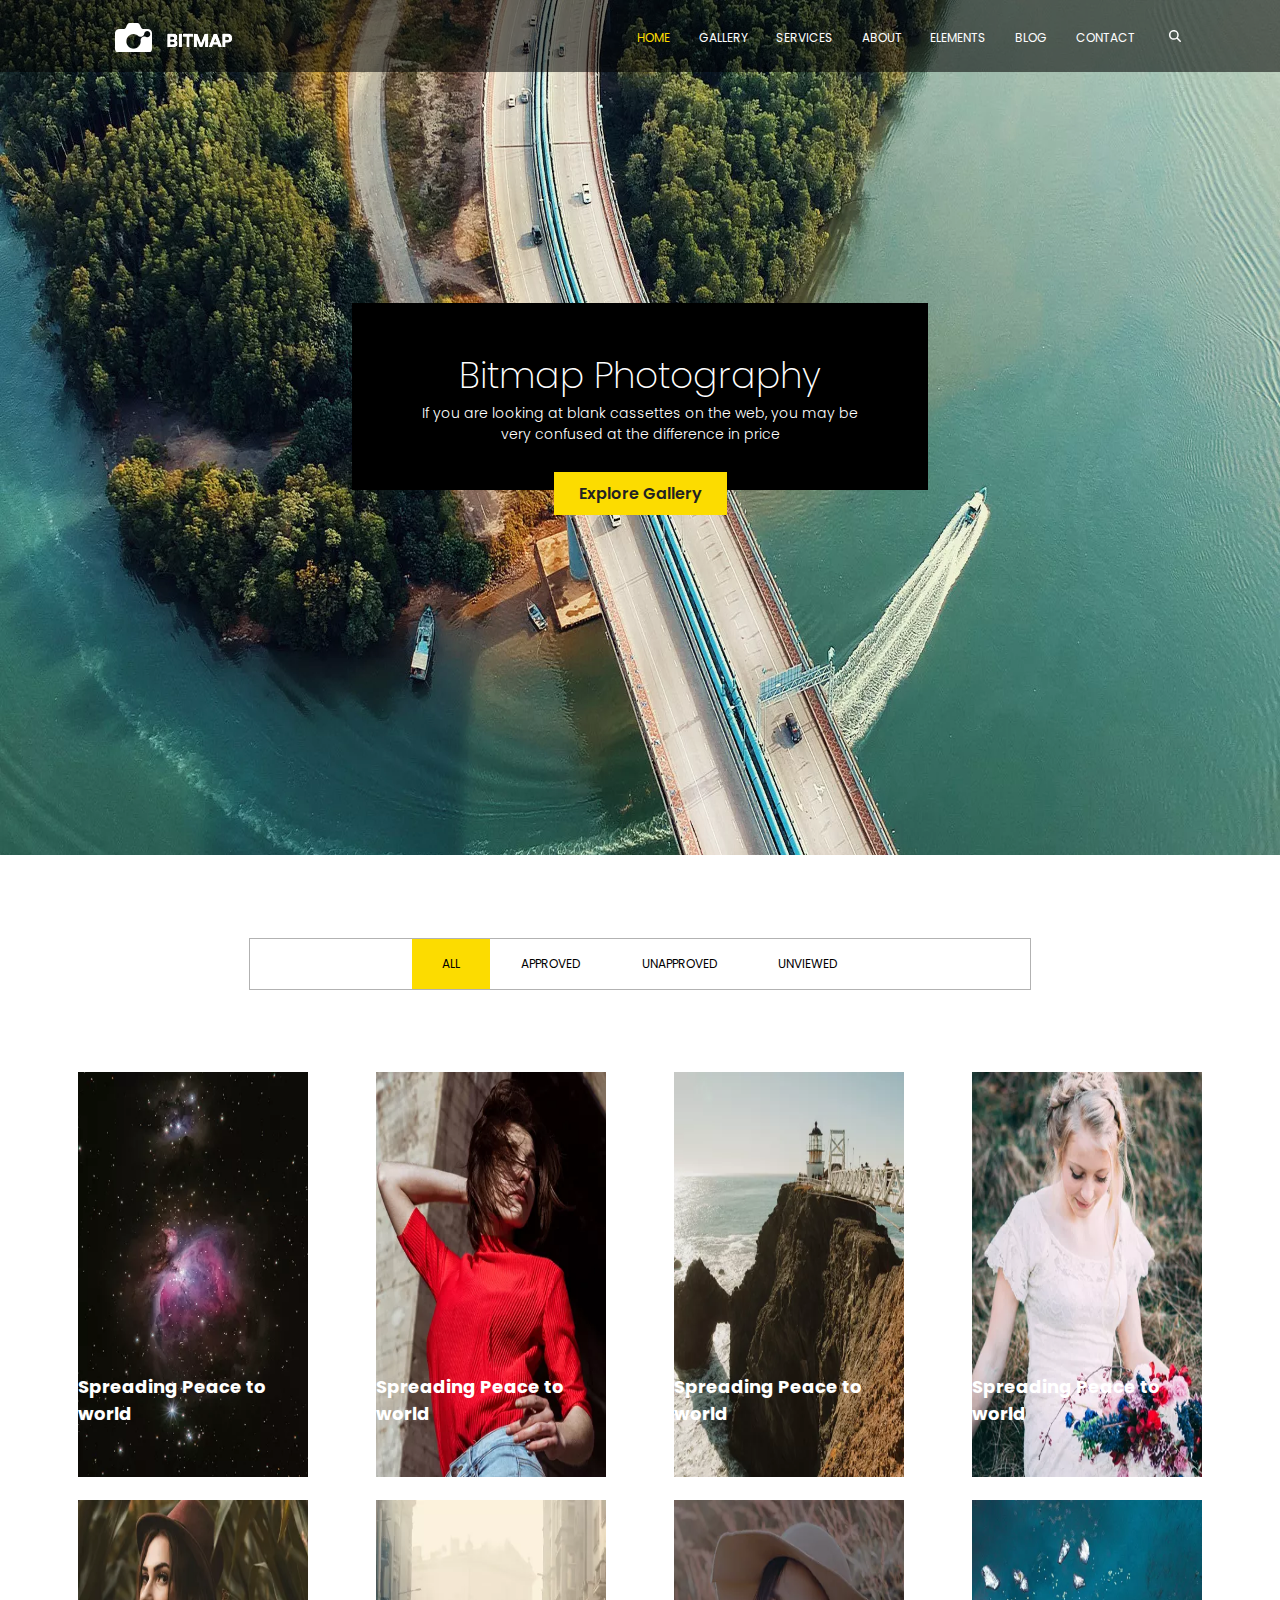
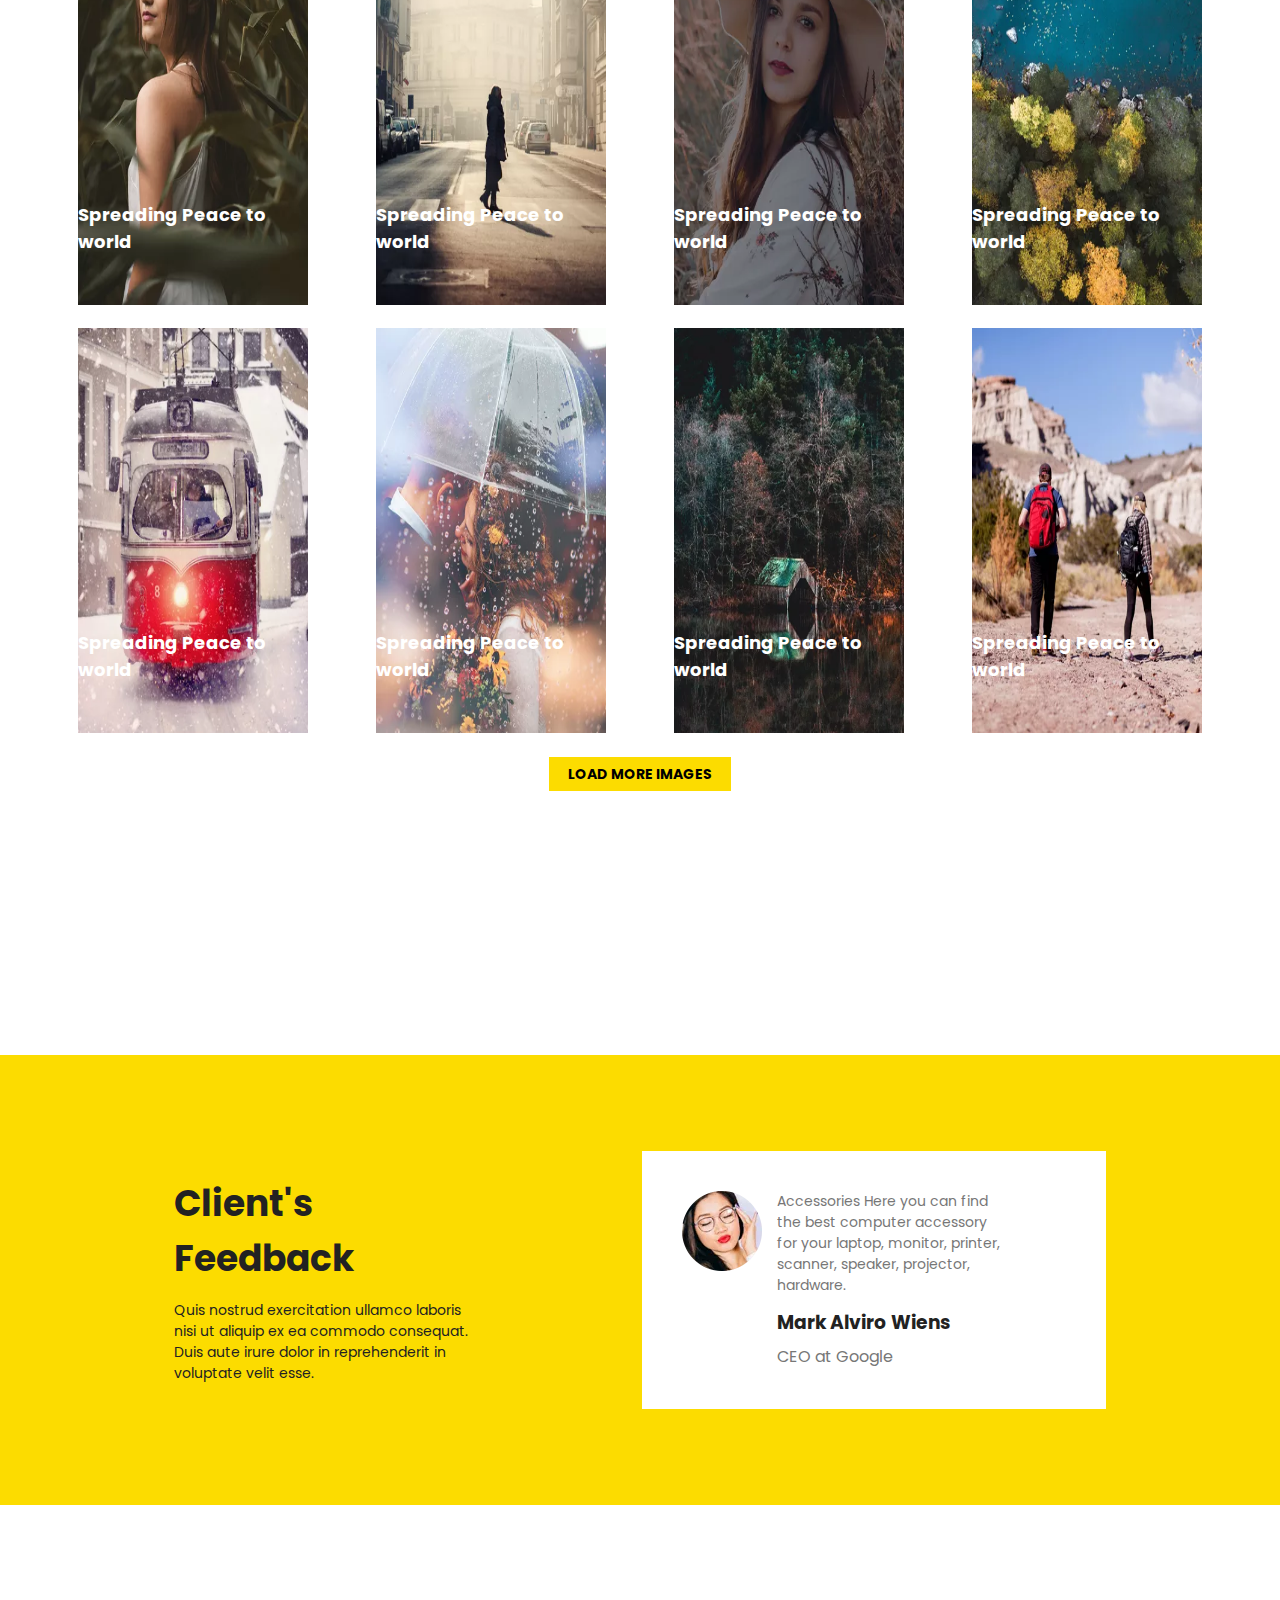
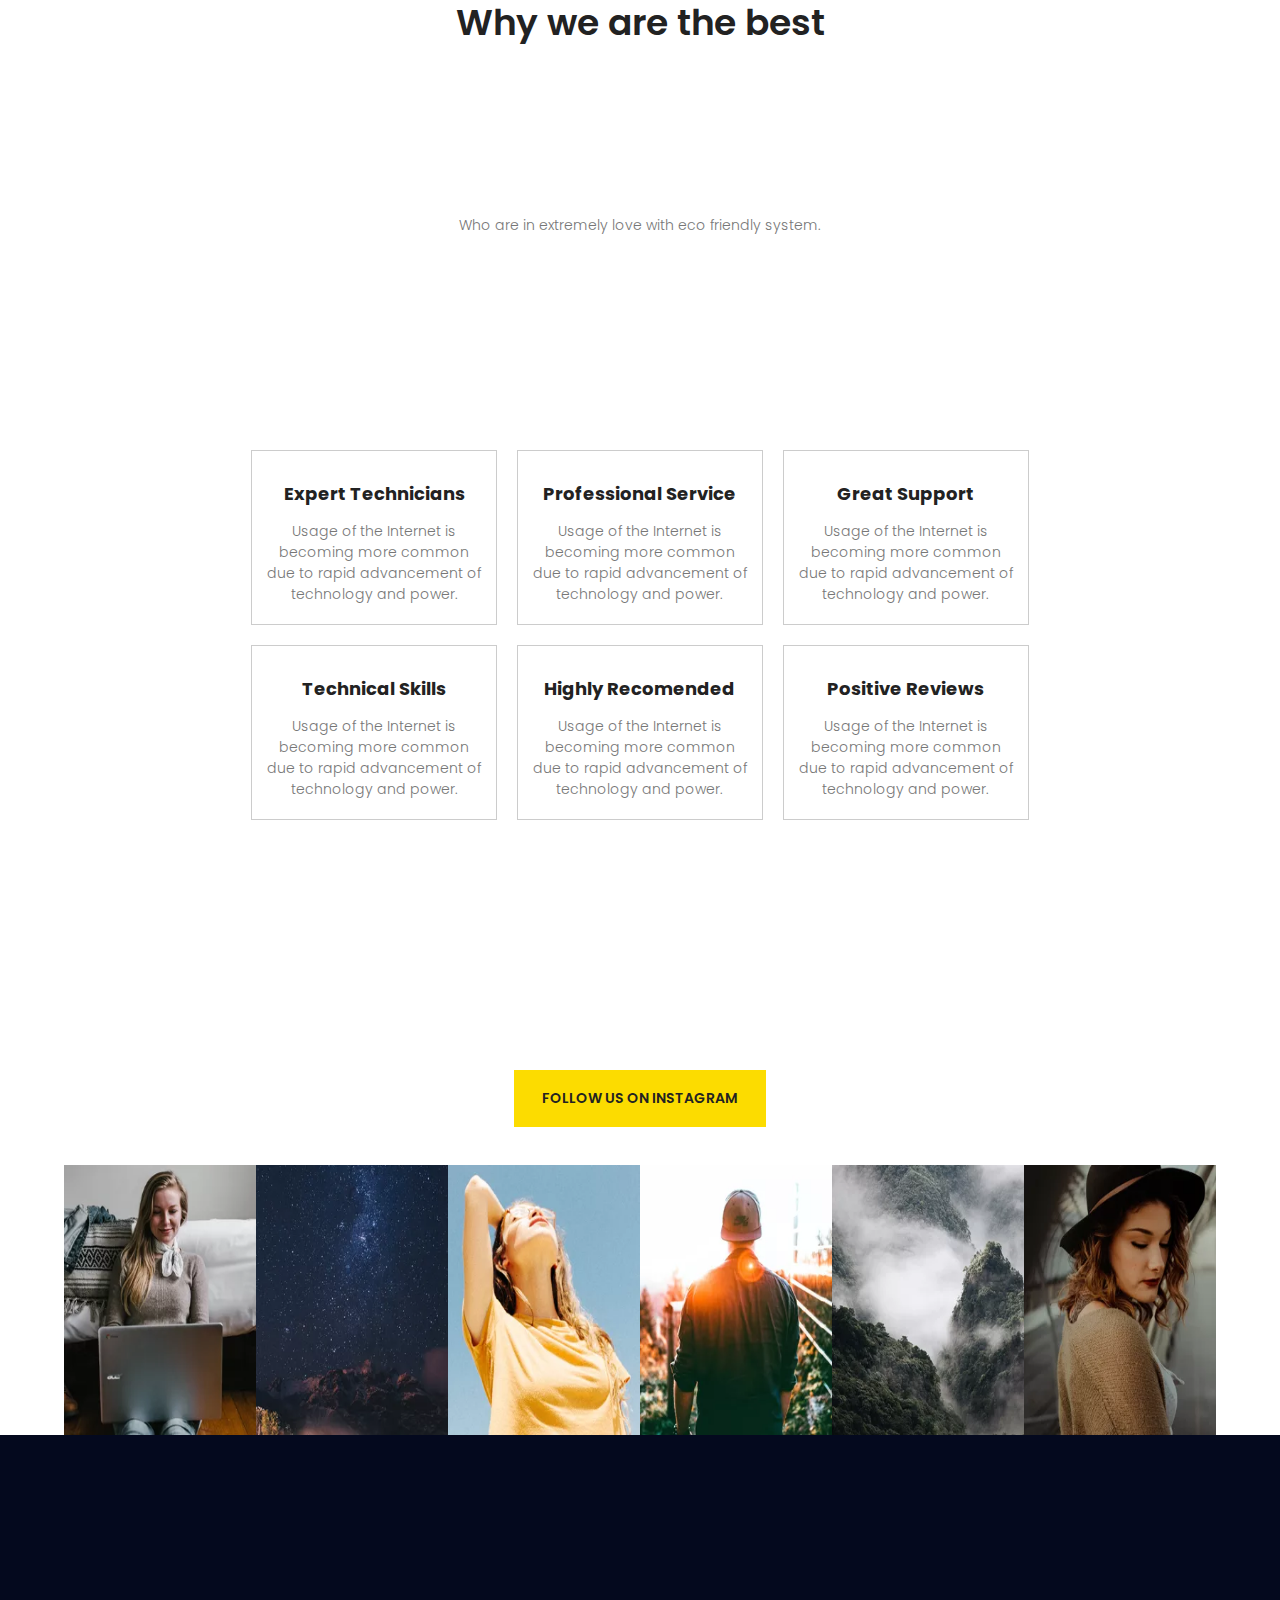
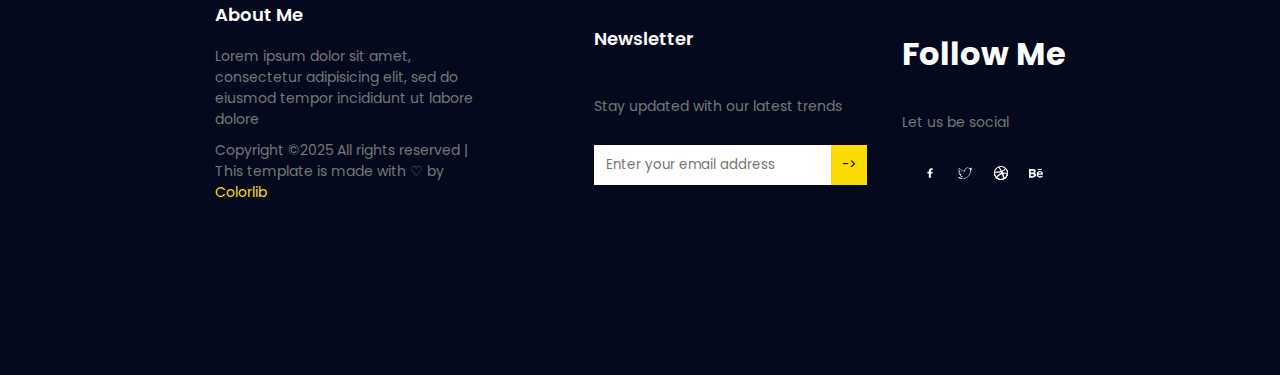
<file: index.html>
<!DOCTYPE html>
<html lang="en">

<head>
    <meta charset="UTF-8">
    <meta name="viewport" content="width=device-width, initial-scale=1.0">
    <title>Bitmap - Home</title>
    <link rel="shortcut icon" href="camera.svg" type="image/x-icon">
    <link rel="stylesheet" href="homecss.css">
    <link rel="preconnect" href="https://fonts.googleapis.com">
    <link rel="preconnect" href="https://fonts.gstatic.com" crossorigin>
    <link
        href="https://fonts.googleapis.com/css2?family=Poppins:ital,wght@0,100;0,200;0,300;0,400;0,500;0,600;0,700;0,800;0,900;1,100;1,200;1,300;1,400;1,500;1,600;1,700;1,800;1,900&display=swap"
        rel="stylesheet">
</head>

<body>
    <section id="main">
        <header>
            <img id="logoHeader" src="logo.png">
            <ul>
                <li class="links yellow">
                    <a href="index.html#">
                        Home
                    </a>
                </li>
                <li class="links">
                    <a href="gallery.html">
                        Gallery
                    </a>
                </li>
                <li class="links">
                    <a href="services.html">
                        Services
                    </a>
                </li>
                <li class="links">
                    <a href="about.html">
                        About
                    </a>
                </li>
                <li class="links">
                    <a>
                        Elements
                    </a>
                </li>
                <li class="links">
                    <a href="blog.html">
                        blog
                    </a>
                </li>
                <li class="links">
                    <a href="contact.html">
                        contact
                    </a>
                </li>
            </ul>

            <svg xmlns="http://www.w3.org/2000/svg" viewBox="0 0 512 512">
                <path
                    d="M416 208c0 45.9-14.9 88.3-40 122.7L502.6 457.4c12.5 12.5 12.5 32.8 0 45.3s-32.8 12.5-45.3 0L330.7 376c-34.4 25.2-76.8 40-122.7 40C93.1 416 0 322.9 0 208S93.1 0 208 0S416 93.1 416 208zM208 352a144 144 0 1 0 0-288 144 144 0 1 0 0 288z" />
            </svg>
        </header>

        <div id="blackSquare">
            <h1>
                Bitmap Photography
            </h1>
            <p>
                If you are looking at blank cassettes on the web, you may be<br>very confused at the difference in price
            </p>
        </div>
        <div id="yellowButton">
            <a href="#">Explore Gallery</a>
        </div>
    </section>
    <section id="mainGallery">
        <div id="pageSelector">
            <div>all</div>
            <div>approved</div>
            <div>unapproved</div>
            <div>unviewed</div>
        </div>
        <div id="galleryContainer">
            <div class="galleryImage">
                <h1>Spreading Peace to world</h1>
                <svg class="svg-icon" viewBox="0 0 1024 1024" version="1.1" xmlns="http://www.w3.org/2000/svg">
                    <path
                        d="M853.333333 213.333333a42.666667 42.666667 0 0 0-42.666666-42.666666h-213.333334a42.666667 42.666667 0 0 0 0 85.333333h109.653334l-139.946667 140.373333a42.666667 42.666667 0 0 0 0 60.586667 42.666667 42.666667 0 0 0 60.586667 0L768 316.586667V426.666667a42.666667 42.666667 0 0 0 42.666667 42.666666 42.666667 42.666667 0 0 0 42.666666-42.666666zM456.96 567.04a42.666667 42.666667 0 0 0-60.586667 0L256 706.986667V597.333333a42.666667 42.666667 0 0 0-42.666667-42.666666 42.666667 42.666667 0 0 0-42.666666 42.666666v213.333334a42.666667 42.666667 0 0 0 42.666666 42.666666h213.333334a42.666667 42.666667 0 0 0 0-85.333333H316.586667l140.373333-140.373333a42.666667 42.666667 0 0 0 0-60.586667z" />
                </svg>
            </div>
            <div class="galleryImage">
                <h1>Spreading Peace to world</h1>
                <svg class="svg-icon" viewBox="0 0 1024 1024" version="1.1" xmlns="http://www.w3.org/2000/svg">
                    <path
                        d="M853.333333 213.333333a42.666667 42.666667 0 0 0-42.666666-42.666666h-213.333334a42.666667 42.666667 0 0 0 0 85.333333h109.653334l-139.946667 140.373333a42.666667 42.666667 0 0 0 0 60.586667 42.666667 42.666667 0 0 0 60.586667 0L768 316.586667V426.666667a42.666667 42.666667 0 0 0 42.666667 42.666666 42.666667 42.666667 0 0 0 42.666666-42.666666zM456.96 567.04a42.666667 42.666667 0 0 0-60.586667 0L256 706.986667V597.333333a42.666667 42.666667 0 0 0-42.666667-42.666666 42.666667 42.666667 0 0 0-42.666666 42.666666v213.333334a42.666667 42.666667 0 0 0 42.666666 42.666666h213.333334a42.666667 42.666667 0 0 0 0-85.333333H316.586667l140.373333-140.373333a42.666667 42.666667 0 0 0 0-60.586667z" />
                </svg>
            </div>
            <div class="galleryImage">
                <h1>Spreading Peace to world</h1>
                <svg class="svg-icon" viewBox="0 0 1024 1024" version="1.1" xmlns="http://www.w3.org/2000/svg">
                    <path
                        d="M853.333333 213.333333a42.666667 42.666667 0 0 0-42.666666-42.666666h-213.333334a42.666667 42.666667 0 0 0 0 85.333333h109.653334l-139.946667 140.373333a42.666667 42.666667 0 0 0 0 60.586667 42.666667 42.666667 0 0 0 60.586667 0L768 316.586667V426.666667a42.666667 42.666667 0 0 0 42.666667 42.666666 42.666667 42.666667 0 0 0 42.666666-42.666666zM456.96 567.04a42.666667 42.666667 0 0 0-60.586667 0L256 706.986667V597.333333a42.666667 42.666667 0 0 0-42.666667-42.666666 42.666667 42.666667 0 0 0-42.666666 42.666666v213.333334a42.666667 42.666667 0 0 0 42.666666 42.666666h213.333334a42.666667 42.666667 0 0 0 0-85.333333H316.586667l140.373333-140.373333a42.666667 42.666667 0 0 0 0-60.586667z" />
                </svg>
            </div>
            <div class="galleryImage">
                <h1>Spreading Peace to world</h1>
                <svg class="svg-icon" viewBox="0 0 1024 1024" version="1.1" xmlns="http://www.w3.org/2000/svg">
                    <path
                        d="M853.333333 213.333333a42.666667 42.666667 0 0 0-42.666666-42.666666h-213.333334a42.666667 42.666667 0 0 0 0 85.333333h109.653334l-139.946667 140.373333a42.666667 42.666667 0 0 0 0 60.586667 42.666667 42.666667 0 0 0 60.586667 0L768 316.586667V426.666667a42.666667 42.666667 0 0 0 42.666667 42.666666 42.666667 42.666667 0 0 0 42.666666-42.666666zM456.96 567.04a42.666667 42.666667 0 0 0-60.586667 0L256 706.986667V597.333333a42.666667 42.666667 0 0 0-42.666667-42.666666 42.666667 42.666667 0 0 0-42.666666 42.666666v213.333334a42.666667 42.666667 0 0 0 42.666666 42.666666h213.333334a42.666667 42.666667 0 0 0 0-85.333333H316.586667l140.373333-140.373333a42.666667 42.666667 0 0 0 0-60.586667z" />
                </svg>
            </div>
            <div class="galleryImage">
                <h1>Spreading Peace to world</h1>
                <svg class="svg-icon" viewBox="0 0 1024 1024" version="1.1" xmlns="http://www.w3.org/2000/svg">
                    <path
                        d="M853.333333 213.333333a42.666667 42.666667 0 0 0-42.666666-42.666666h-213.333334a42.666667 42.666667 0 0 0 0 85.333333h109.653334l-139.946667 140.373333a42.666667 42.666667 0 0 0 0 60.586667 42.666667 42.666667 0 0 0 60.586667 0L768 316.586667V426.666667a42.666667 42.666667 0 0 0 42.666667 42.666666 42.666667 42.666667 0 0 0 42.666666-42.666666zM456.96 567.04a42.666667 42.666667 0 0 0-60.586667 0L256 706.986667V597.333333a42.666667 42.666667 0 0 0-42.666667-42.666666 42.666667 42.666667 0 0 0-42.666666 42.666666v213.333334a42.666667 42.666667 0 0 0 42.666666 42.666666h213.333334a42.666667 42.666667 0 0 0 0-85.333333H316.586667l140.373333-140.373333a42.666667 42.666667 0 0 0 0-60.586667z" />
                </svg>
            </div>
            <div class="galleryImage">
                <h1>Spreading Peace to world</h1>
                <svg class="svg-icon" viewBox="0 0 1024 1024" version="1.1" xmlns="http://www.w3.org/2000/svg">
                    <path
                        d="M853.333333 213.333333a42.666667 42.666667 0 0 0-42.666666-42.666666h-213.333334a42.666667 42.666667 0 0 0 0 85.333333h109.653334l-139.946667 140.373333a42.666667 42.666667 0 0 0 0 60.586667 42.666667 42.666667 0 0 0 60.586667 0L768 316.586667V426.666667a42.666667 42.666667 0 0 0 42.666667 42.666666 42.666667 42.666667 0 0 0 42.666666-42.666666zM456.96 567.04a42.666667 42.666667 0 0 0-60.586667 0L256 706.986667V597.333333a42.666667 42.666667 0 0 0-42.666667-42.666666 42.666667 42.666667 0 0 0-42.666666 42.666666v213.333334a42.666667 42.666667 0 0 0 42.666666 42.666666h213.333334a42.666667 42.666667 0 0 0 0-85.333333H316.586667l140.373333-140.373333a42.666667 42.666667 0 0 0 0-60.586667z" />
                </svg>
            </div>
            <div class="galleryImage">
                <h1>Spreading Peace to world</h1>
                <svg class="svg-icon" viewBox="0 0 1024 1024" version="1.1" xmlns="http://www.w3.org/2000/svg">
                    <path
                        d="M853.333333 213.333333a42.666667 42.666667 0 0 0-42.666666-42.666666h-213.333334a42.666667 42.666667 0 0 0 0 85.333333h109.653334l-139.946667 140.373333a42.666667 42.666667 0 0 0 0 60.586667 42.666667 42.666667 0 0 0 60.586667 0L768 316.586667V426.666667a42.666667 42.666667 0 0 0 42.666667 42.666666 42.666667 42.666667 0 0 0 42.666666-42.666666zM456.96 567.04a42.666667 42.666667 0 0 0-60.586667 0L256 706.986667V597.333333a42.666667 42.666667 0 0 0-42.666667-42.666666 42.666667 42.666667 0 0 0-42.666666 42.666666v213.333334a42.666667 42.666667 0 0 0 42.666666 42.666666h213.333334a42.666667 42.666667 0 0 0 0-85.333333H316.586667l140.373333-140.373333a42.666667 42.666667 0 0 0 0-60.586667z" />
                </svg>
            </div>
            <div class="galleryImage">
                <h1>Spreading Peace to world</h1>
                <svg class="svg-icon" viewBox="0 0 1024 1024" version="1.1" xmlns="http://www.w3.org/2000/svg">
                    <path
                        d="M853.333333 213.333333a42.666667 42.666667 0 0 0-42.666666-42.666666h-213.333334a42.666667 42.666667 0 0 0 0 85.333333h109.653334l-139.946667 140.373333a42.666667 42.666667 0 0 0 0 60.586667 42.666667 42.666667 0 0 0 60.586667 0L768 316.586667V426.666667a42.666667 42.666667 0 0 0 42.666667 42.666666 42.666667 42.666667 0 0 0 42.666666-42.666666zM456.96 567.04a42.666667 42.666667 0 0 0-60.586667 0L256 706.986667V597.333333a42.666667 42.666667 0 0 0-42.666667-42.666666 42.666667 42.666667 0 0 0-42.666666 42.666666v213.333334a42.666667 42.666667 0 0 0 42.666666 42.666666h213.333334a42.666667 42.666667 0 0 0 0-85.333333H316.586667l140.373333-140.373333a42.666667 42.666667 0 0 0 0-60.586667z" />
                </svg>
            </div>
            <div class="galleryImage">
                <h1>Spreading Peace to world</h1>
                <svg class="svg-icon" viewBox="0 0 1024 1024" version="1.1" xmlns="http://www.w3.org/2000/svg">
                    <path
                        d="M853.333333 213.333333a42.666667 42.666667 0 0 0-42.666666-42.666666h-213.333334a42.666667 42.666667 0 0 0 0 85.333333h109.653334l-139.946667 140.373333a42.666667 42.666667 0 0 0 0 60.586667 42.666667 42.666667 0 0 0 60.586667 0L768 316.586667V426.666667a42.666667 42.666667 0 0 0 42.666667 42.666666 42.666667 42.666667 0 0 0 42.666666-42.666666zM456.96 567.04a42.666667 42.666667 0 0 0-60.586667 0L256 706.986667V597.333333a42.666667 42.666667 0 0 0-42.666667-42.666666 42.666667 42.666667 0 0 0-42.666666 42.666666v213.333334a42.666667 42.666667 0 0 0 42.666666 42.666666h213.333334a42.666667 42.666667 0 0 0 0-85.333333H316.586667l140.373333-140.373333a42.666667 42.666667 0 0 0 0-60.586667z" />
                </svg>
            </div>
            <div class="galleryImage">
                <h1>Spreading Peace to world</h1>
                <svg class="svg-icon" viewBox="0 0 1024 1024" version="1.1" xmlns="http://www.w3.org/2000/svg">
                    <path
                        d="M853.333333 213.333333a42.666667 42.666667 0 0 0-42.666666-42.666666h-213.333334a42.666667 42.666667 0 0 0 0 85.333333h109.653334l-139.946667 140.373333a42.666667 42.666667 0 0 0 0 60.586667 42.666667 42.666667 0 0 0 60.586667 0L768 316.586667V426.666667a42.666667 42.666667 0 0 0 42.666667 42.666666 42.666667 42.666667 0 0 0 42.666666-42.666666zM456.96 567.04a42.666667 42.666667 0 0 0-60.586667 0L256 706.986667V597.333333a42.666667 42.666667 0 0 0-42.666667-42.666666 42.666667 42.666667 0 0 0-42.666666 42.666666v213.333334a42.666667 42.666667 0 0 0 42.666666 42.666666h213.333334a42.666667 42.666667 0 0 0 0-85.333333H316.586667l140.373333-140.373333a42.666667 42.666667 0 0 0 0-60.586667z" />
                </svg>
            </div>
            <div class="galleryImage">
                <h1>Spreading Peace to world</h1>
                <svg class="svg-icon" viewBox="0 0 1024 1024" version="1.1" xmlns="http://www.w3.org/2000/svg">
                    <path
                        d="M853.333333 213.333333a42.666667 42.666667 0 0 0-42.666666-42.666666h-213.333334a42.666667 42.666667 0 0 0 0 85.333333h109.653334l-139.946667 140.373333a42.666667 42.666667 0 0 0 0 60.586667 42.666667 42.666667 0 0 0 60.586667 0L768 316.586667V426.666667a42.666667 42.666667 0 0 0 42.666667 42.666666 42.666667 42.666667 0 0 0 42.666666-42.666666zM456.96 567.04a42.666667 42.666667 0 0 0-60.586667 0L256 706.986667V597.333333a42.666667 42.666667 0 0 0-42.666667-42.666666 42.666667 42.666667 0 0 0-42.666666 42.666666v213.333334a42.666667 42.666667 0 0 0 42.666666 42.666666h213.333334a42.666667 42.666667 0 0 0 0-85.333333H316.586667l140.373333-140.373333a42.666667 42.666667 0 0 0 0-60.586667z" />
                </svg>
            </div>
            <div class="galleryImage">
                <h1>Spreading Peace to world</h1>
                <svg class="svg-icon" viewBox="0 0 1024 1024" version="1.1" xmlns="http://www.w3.org/2000/svg">
                    <path
                        d="M853.333333 213.333333a42.666667 42.666667 0 0 0-42.666666-42.666666h-213.333334a42.666667 42.666667 0 0 0 0 85.333333h109.653334l-139.946667 140.373333a42.666667 42.666667 0 0 0 0 60.586667 42.666667 42.666667 0 0 0 60.586667 0L768 316.586667V426.666667a42.666667 42.666667 0 0 0 42.666667 42.666666 42.666667 42.666667 0 0 0 42.666666-42.666666zM456.96 567.04a42.666667 42.666667 0 0 0-60.586667 0L256 706.986667V597.333333a42.666667 42.666667 0 0 0-42.666667-42.666666 42.666667 42.666667 0 0 0-42.666666 42.666666v213.333334a42.666667 42.666667 0 0 0 42.666666 42.666666h213.333334a42.666667 42.666667 0 0 0 0-85.333333H316.586667l140.373333-140.373333a42.666667 42.666667 0 0 0 0-60.586667z" />
                </svg>
            </div>
        </div>
        <div id="loadMore">
            <h1>Load More Images</h1>
        </div>
    </section>
    <section id="clientFeedback">
        <div id="feedbackText">
            <h1>Client's Feedback</h1>
            <p>Quis nostrud exercitation ullamco laboris nisi ut aliquip ex ea commodo consequat. Duis aute irure dolor
                in reprehenderit in voluptate velit esse.</p>
        </div>
        <div id="feedbackQuote">
            <div id="feedbackQuoteImg">
                <img src="test-1.png">
            </div>
            <div id="feedbackQuoteText">
                <p>Accessories Here you can find the best computer accessory for your laptop, monitor, printer, scanner,
                    speaker, projector, hardware.</p>
                <h3>Mark Alviro Wiens</h3>
                <span>CEO at Google</span>
            </div>
        </div>
    </section>
    <section id="whyWeAre">
        <h1>Why we are the best</h1>
        <span>Who are in extremely love with eco friendly system.</span>
        <div id="textGrid">
            <div>
                <h2>Expert Technicians</h2>
                <p>Usage of the Internet is becoming more common due to rapid advancement of technology and power.</p>
            </div>
            <div>
                <h2>Professional Service</h2>
                <p>Usage of the Internet is becoming more common due to rapid advancement of technology and power.</p>
            </div>
            <div>
                <h2>Great Support</h2>
                <p>Usage of the Internet is becoming more common due to rapid advancement of technology and power.</p>
            </div>
            <div>
                <h2>Technical Skills</h2>
                <p>Usage of the Internet is becoming more common due to rapid advancement of technology and power.</p>
            </div>
            <div>
                <h2>Highly Recomended</h2>
                <p>Usage of the Internet is becoming more common due to rapid advancement of technology and power.</p>
            </div>
            <div>
                <h2>Positive Reviews</h2>
                <p>Usage of the Internet is becoming more common due to rapid advancement of technology and power.</p>
            </div>
        </div>
        <div id="follow">follow us on instagram</div>
    </section>
    <section id="footer">
        <div id="smallGallery">
            <div class="smallGalleryElement"></div>
            <div class="smallGalleryElement"></div>
            <div class="smallGalleryElement"></div>
            <div class="smallGalleryElement"></div>
            <div class="smallGalleryElement"></div>
            <div class="smallGalleryElement"></div>
        </div>
        <div id="footerText">
            <div>
                <h1>About Me</h1>
                <p>
                    Lorem ipsum dolor sit amet, consectetur adipisicing elit, sed do eiusmod tempor incididunt ut labore
                    dolore
                </p>
                <p>
                    Copyright ©2025 All rights reserved | This template is made with ♡ by <span>Colorlib</span>
                </p>
            </div>
            <div>
                <h1>Newsletter</h1>
                <span>Stay updated with our latest trends</span>
                <div id="footerInputs">
                    <input type="email" placeholder="   Enter your email address">
                    <input type="button" value="->">
                </div>
            </div>
            <div>
                <h1>Follow Me</h1>
                <span>Let us be social</span>
                <div id="icons">
                    <svg  viewBox="0 0 32 32" xmlns="http://www.w3.org/2000/svg"><path d="M21.95 5.005l-3.306-.004c-3.206 0-5.277 2.124-5.277 5.415v2.495H10.05v4.515h3.317l-.004 9.575h4.641l.004-9.575h3.806l-.003-4.514h-3.803v-2.117c0-1.018.241-1.533 1.566-1.533l2.366-.001.01-4.256z"/></svg>
                    <svg xmlns="http://www.w3.org/2000/svg"  viewBox="0 0 50 50"><path d="M 34.21875 5.46875 C 28.238281 5.46875 23.375 10.332031 23.375 16.3125 C 23.375 16.671875 23.464844 17.023438 23.5 17.375 C 16.105469 16.667969 9.566406 13.105469 5.125 7.65625 C 4.917969 7.394531 4.597656 7.253906 4.261719 7.277344 C 3.929688 7.300781 3.632813 7.492188 3.46875 7.78125 C 2.535156 9.386719 2 11.234375 2 13.21875 C 2 15.621094 2.859375 17.820313 4.1875 19.625 C 3.929688 19.511719 3.648438 19.449219 3.40625 19.3125 C 3.097656 19.148438 2.726563 19.15625 2.425781 19.335938 C 2.125 19.515625 1.941406 19.839844 1.9375 20.1875 L 1.9375 20.3125 C 1.9375 23.996094 3.84375 27.195313 6.65625 29.15625 C 6.625 29.152344 6.59375 29.164063 6.5625 29.15625 C 6.21875 29.097656 5.871094 29.21875 5.640625 29.480469 C 5.410156 29.742188 5.335938 30.105469 5.4375 30.4375 C 6.554688 33.910156 9.40625 36.5625 12.9375 37.53125 C 10.125 39.203125 6.863281 40.1875 3.34375 40.1875 C 2.582031 40.1875 1.851563 40.148438 1.125 40.0625 C 0.65625 40 0.207031 40.273438 0.0507813 40.71875 C -0.109375 41.164063 0.0664063 41.660156 0.46875 41.90625 C 4.980469 44.800781 10.335938 46.5 16.09375 46.5 C 25.425781 46.5 32.746094 42.601563 37.65625 37.03125 C 42.566406 31.460938 45.125 24.226563 45.125 17.46875 C 45.125 17.183594 45.101563 16.90625 45.09375 16.625 C 46.925781 15.222656 48.5625 13.578125 49.84375 11.65625 C 50.097656 11.285156 50.070313 10.789063 49.777344 10.445313 C 49.488281 10.101563 49 9.996094 48.59375 10.1875 C 48.078125 10.417969 47.476563 10.441406 46.9375 10.625 C 47.648438 9.675781 48.257813 8.652344 48.625 7.5 C 48.75 7.105469 48.613281 6.671875 48.289063 6.414063 C 47.964844 6.160156 47.511719 6.128906 47.15625 6.34375 C 45.449219 7.355469 43.558594 8.066406 41.5625 8.5 C 39.625 6.6875 37.074219 5.46875 34.21875 5.46875 Z M 34.21875 7.46875 C 36.769531 7.46875 39.074219 8.558594 40.6875 10.28125 C 40.929688 10.53125 41.285156 10.636719 41.625 10.5625 C 42.929688 10.304688 44.167969 9.925781 45.375 9.4375 C 44.679688 10.375 43.820313 11.175781 42.8125 11.78125 C 42.355469 12.003906 42.140625 12.53125 42.308594 13.011719 C 42.472656 13.488281 42.972656 13.765625 43.46875 13.65625 C 44.46875 13.535156 45.359375 13.128906 46.3125 12.875 C 45.457031 13.800781 44.519531 14.636719 43.5 15.375 C 43.222656 15.578125 43.070313 15.90625 43.09375 16.25 C 43.109375 16.65625 43.125 17.058594 43.125 17.46875 C 43.125 23.71875 40.726563 30.503906 36.15625 35.6875 C 31.585938 40.871094 24.875 44.5 16.09375 44.5 C 12.105469 44.5 8.339844 43.617188 4.9375 42.0625 C 9.15625 41.738281 13.046875 40.246094 16.1875 37.78125 C 16.515625 37.519531 16.644531 37.082031 16.511719 36.683594 C 16.378906 36.285156 16.011719 36.011719 15.59375 36 C 12.296875 35.941406 9.535156 34.023438 8.0625 31.3125 C 8.117188 31.3125 8.164063 31.3125 8.21875 31.3125 C 9.207031 31.3125 10.183594 31.1875 11.09375 30.9375 C 11.53125 30.808594 11.832031 30.402344 11.816406 29.945313 C 11.800781 29.488281 11.476563 29.097656 11.03125 29 C 7.472656 28.28125 4.804688 25.382813 4.1875 21.78125 C 5.195313 22.128906 6.226563 22.402344 7.34375 22.4375 C 7.800781 22.464844 8.214844 22.179688 8.355469 21.746094 C 8.496094 21.3125 8.324219 20.835938 7.9375 20.59375 C 5.5625 19.003906 4 16.296875 4 13.21875 C 4 12.078125 4.296875 11.03125 4.6875 10.03125 C 9.6875 15.519531 16.6875 19.164063 24.59375 19.5625 C 24.90625 19.578125 25.210938 19.449219 25.414063 19.210938 C 25.617188 18.96875 25.695313 18.648438 25.625 18.34375 C 25.472656 17.695313 25.375 17.007813 25.375 16.3125 C 25.375 11.414063 29.320313 7.46875 34.21875 7.46875 Z"/></svg>
                    <svg version="1.1" xmlns="http://www.w3.org/2000/svg"
                        xmlns:xlink="http://www.w3.org/1999/xlink" viewBox="0 0 502.456 502.456" xml:space="preserve">
                        <path d="M482.676,153.424c-6.256-14.888-14.104-29.248-23.168-42.648
	c-8.944-13.288-19.296-25.824-30.632-37.168c-11.376-11.368-23.88-21.68-37.192-30.664c-13.424-9.096-27.776-16.864-42.648-23.176
	c-15.2-6.384-31.096-11.344-47.224-14.632C285.276,1.744,268.252,0,251.236,0c-17.04,0-34.056,1.744-50.608,5.136
	c-16.144,3.288-32.024,8.248-47.208,14.632c-14.888,6.312-29.248,14.088-42.696,23.176c-13.28,8.984-25.792,19.296-37.168,30.664
	c-11.344,11.352-21.64,23.88-30.632,37.168c-9.064,13.4-16.88,27.76-23.16,42.648c-6.44,15.184-11.368,31.112-14.688,47.248
	c-3.368,16.496-5.072,33.512-5.072,50.536c0,17.072,1.704,34.088,5.072,50.616c3.32,16.144,8.248,32.024,14.688,47.184
	c6.272,14.872,14.096,29.304,23.16,42.704c8.992,13.296,19.288,25.768,30.632,37.168c11.384,11.336,23.888,21.624,37.168,30.632
	c13.448,9.072,27.808,16.864,42.696,23.152c15.184,6.448,31.072,11.352,47.208,14.64c16.552,3.424,33.568,5.136,50.608,5.136
	c17.016,0,34.04-1.712,50.576-5.136c16.136-3.288,32.024-8.192,47.224-14.64c14.872-6.28,29.224-14.08,42.648-23.152
	c13.312-9.008,25.824-19.296,37.192-30.632c11.336-11.408,21.688-23.872,30.632-37.168c9.064-13.4,16.904-27.832,23.168-42.704
	c6.416-15.168,11.384-31.048,14.688-47.184c3.352-16.528,5.088-33.544,5.088-50.616c0-17.024-1.736-34.04-5.088-50.536
	C494.052,184.536,489.084,168.616,482.676,153.424z M251.228,36.688c54.296,0,103.888,20.264,141.696,53.552
	c-0.536,0.8-31.08,47.312-112.096,77.656c-36.656-67.376-76.968-120.904-80.16-125.168
	C216.852,38.816,233.796,36.688,251.228,36.688z M199.82,42.912c0,0.032-0.04,0.064-0.04,0.064s-0.256,0.064-0.648,0.128
	C199.38,43.04,199.58,43.008,199.82,42.912z M159.668,57.208c2.864,3.816,42.544,57.608,79.696,123.608
	c-103.04,27.376-192.456,26.288-198.096,26.192C55.18,140.552,99.804,85.456,159.668,57.208z M91.636,394.592
	c-34.176-38.024-54.984-88.264-54.984-143.376c0-2.288,0.12-4.528,0.176-6.776c3.816,0.088,109.816,2.488,220.272-30.576
	c6.152,12.032,12.024,24.28,17.416,36.496c-2.832,0.76-5.648,1.608-8.464,2.56C150.284,290.32,91.54,394.472,91.54,394.472
	L91.636,394.592z M251.228,465.784c-50.664,0-97.216-17.6-133.952-47c-0.76-0.592-1.656-1.296-2.76-2.184
	c1.104,0.888,2,1.592,2.76,2.184c1.256,0.976,2.072,1.568,2.072,1.568s41.12-89.688,168.376-134.024
	c0.464-0.168,0.968-0.296,1.448-0.44c30.176,78.424,42.616,144.128,45.816,162.872C309.244,459.712,280.924,465.784,251.228,465.784
	z M371.108,429.16c-2.184-12.944-13.608-75.92-41.768-153.224c69.272-11.08,129.272,7.912,133.712,9.368
	C453.516,345.08,419.26,396.632,371.108,429.16z M316.3,242.056c-1.552-3.664-3.064-7.36-4.656-11.048
	c-4.456-10.512-9.272-20.92-14.256-31.136c84.728-34.584,119.12-84.32,119.52-84.896c30.088,36.528,48.304,83.208,48.808,134.112
	C462.62,248.408,390.012,232.768,316.3,242.056z" />
                        <path d="M482.676,153.424c-6.256-14.888-14.104-29.248-23.168-42.648c-2.832-4.208-5.856-8.32-8.96-12.368
	c-9.272,6.936-19.44,13.88-30.44,20.8c28.096,35.888,45.12,80.872,45.6,129.872c-3.096-0.672-75.704-16.312-149.416-7.032
	c-1.552-3.664-3.064-7.36-4.656-11.048c-4.456-10.512-9.272-20.92-14.256-31.136c58.784-23.992,93.296-55.248,109.08-72.352
	c-52.624,31.056-121.328,60.888-198.696,84.344c-48.208,14.624-94.992,25.28-138.192,32.096
	c40.424-1.616,112.936-7.768,187.528-30.096c6.152,12.032,12.024,24.28,17.416,36.496c-2.832,0.76-5.648,1.608-8.464,2.56
	C150.284,290.32,91.54,394.472,91.54,394.472l0.096,0.12c-34.176-38.024-54.984-88.264-54.984-143.376
	c0-0.928,0.048-1.832,0.08-2.752c-12.64,1.48-24.936,2.616-36.72,3.368c0.032,16.856,1.728,33.672,5.056,50
	c3.32,16.144,8.248,32.024,14.688,47.184c6.272,14.872,14.096,29.304,23.16,42.704c8.992,13.296,19.288,25.768,30.632,37.168
	c11.384,11.336,23.888,21.624,37.168,30.632c13.448,9.072,27.808,16.864,42.696,23.152c15.184,6.448,31.072,11.352,47.208,14.64
	c16.552,3.424,33.568,5.136,50.608,5.136c17.016,0,34.04-1.712,50.576-5.136c16.136-3.288,32.024-8.192,47.224-14.64
	c14.872-6.28,29.224-14.08,42.648-23.152c13.312-9.008,25.824-19.296,37.192-30.632c11.336-11.408,21.688-23.872,30.632-37.168
	c9.064-13.4,16.904-27.832,23.168-42.704c6.416-15.168,11.384-31.048,14.688-47.184c3.352-16.528,5.088-33.544,5.088-50.616
	c0-17.024-1.736-34.04-5.088-50.536C494.052,184.536,489.084,168.616,482.676,153.424z M251.228,465.784
	c-49.736,0-95.456-17.032-131.856-45.472c0.392-0.848,41.712-89.856,168.352-133.984c0.464-0.168,0.968-0.296,1.448-0.44
	c30.176,78.424,42.616,144.128,45.816,162.872C309.244,459.712,280.924,465.784,251.228,465.784z M371.108,429.16
	c-2.184-12.944-13.608-75.92-41.768-153.224c69.272-11.08,129.272,7.912,133.712,9.368
	C453.516,345.08,419.26,396.632,371.108,429.16z" />
                        <g>
                            <path
                                d="M461.084,295.816c-11.688,55.288-44.672,102.736-89.976,133.344
		c-0.824-4.856-2.944-16.768-6.76-33.832c-11.528,7.392-23.592,13.984-36.104,19.752c3.496,15.64,5.648,27.376,6.728,33.688
		c-25.736,10.936-54.056,17.016-83.752,17.016c-40.248,0-77.768-11.296-109.952-30.624c-34.56-7.64-66.904-21.376-95.952-40.048
		c8.424,12.016,17.856,23.36,28.216,33.784c11.384,11.336,23.888,21.624,37.168,30.632c13.448,9.072,27.808,16.864,42.696,23.152
		c15.184,6.448,31.072,11.352,47.208,14.64c16.552,3.424,33.568,5.136,50.608,5.136c17.016,0,34.04-1.712,50.576-5.136
		c16.136-3.288,32.024-8.192,47.224-14.64c14.872-6.28,29.224-14.08,42.648-23.152c13.312-9.008,25.824-19.296,37.192-30.632
		c11.336-11.408,21.688-23.872,30.632-37.168c9.064-13.4,16.904-27.832,23.168-42.704c6.416-15.168,11.384-31.048,14.688-47.184
		c3.352-16.528,5.088-33.544,5.088-50.616c0-15.648-1.528-31.28-4.376-46.52C490.492,237.384,477.884,268.064,461.084,295.816z" />
                            <circle " cx="215.996" cy="411.784" r="9" />
                            <circle " cx="258.996" cy="424.816" r="4" />
                            <circle " cx="282.996" cy="358.824" r="8" />
                            <circle " cx="404.98" cy="368.816" r="4" />
                            <circle " cx="423.996" cy="321.816" r="3" />
                            <circle " cx="29.996" cy="476.824" r="3" />
                        </g>
                        <g>
                            <circle cx="36.996" cy="444.824" r="12" />
                            <circle cx="93.996" cy="299.784" r="7" />
                            <circle cx="302.996" cy="425.816" r="7" />
                            <circle cx="94.996" cy="346.816" r="6" />
                            <circle cx="204.98" cy="378.816" r="6" />
                            <circle cx="164.98" cy="414.824" r="6" />
                            <circle cx="128.996" cy="284.824" r="4" />
                            <circle cx="260.98" cy="390.824" r="4" />
                            <circle cx="72.996" cy="462.824" r="4" />
                        </g>
                    </svg>
                    <svg xmlns="http://www.w3.org/2000/svg" viewBox="0 0 24 24">
                        <path
                            d="M22 7h-7v-2h7v2zm1.726 10c-.442 1.297-2.029 3-5.101 3-3.074 0-5.564-1.729-5.564-5.675 0-3.91 2.325-5.92 5.466-5.92 3.082 0 4.964 1.782 5.375 4.426.078.506.109 1.188.095 2.14h-8.027c.13 3.211 3.483 3.312 4.588 2.029h3.168zm-7.686-4h4.965c-.105-1.547-1.136-2.219-2.477-2.219-1.466 0-2.277.768-2.488 2.219zm-9.574 6.988h-6.466v-14.967h6.953c5.476.081 5.58 5.444 2.72 6.906 3.461 1.26 3.577 8.061-3.207 8.061zm-3.466-8.988h3.584c2.508 0 2.906-3-.312-3h-3.272v3zm3.391 3h-3.391v3.016h3.341c3.055 0 2.868-3.016.05-3.016z" />
                    </svg>
                </div>
            </div>
        </div>
    </section>
</body>

</html>
</file>
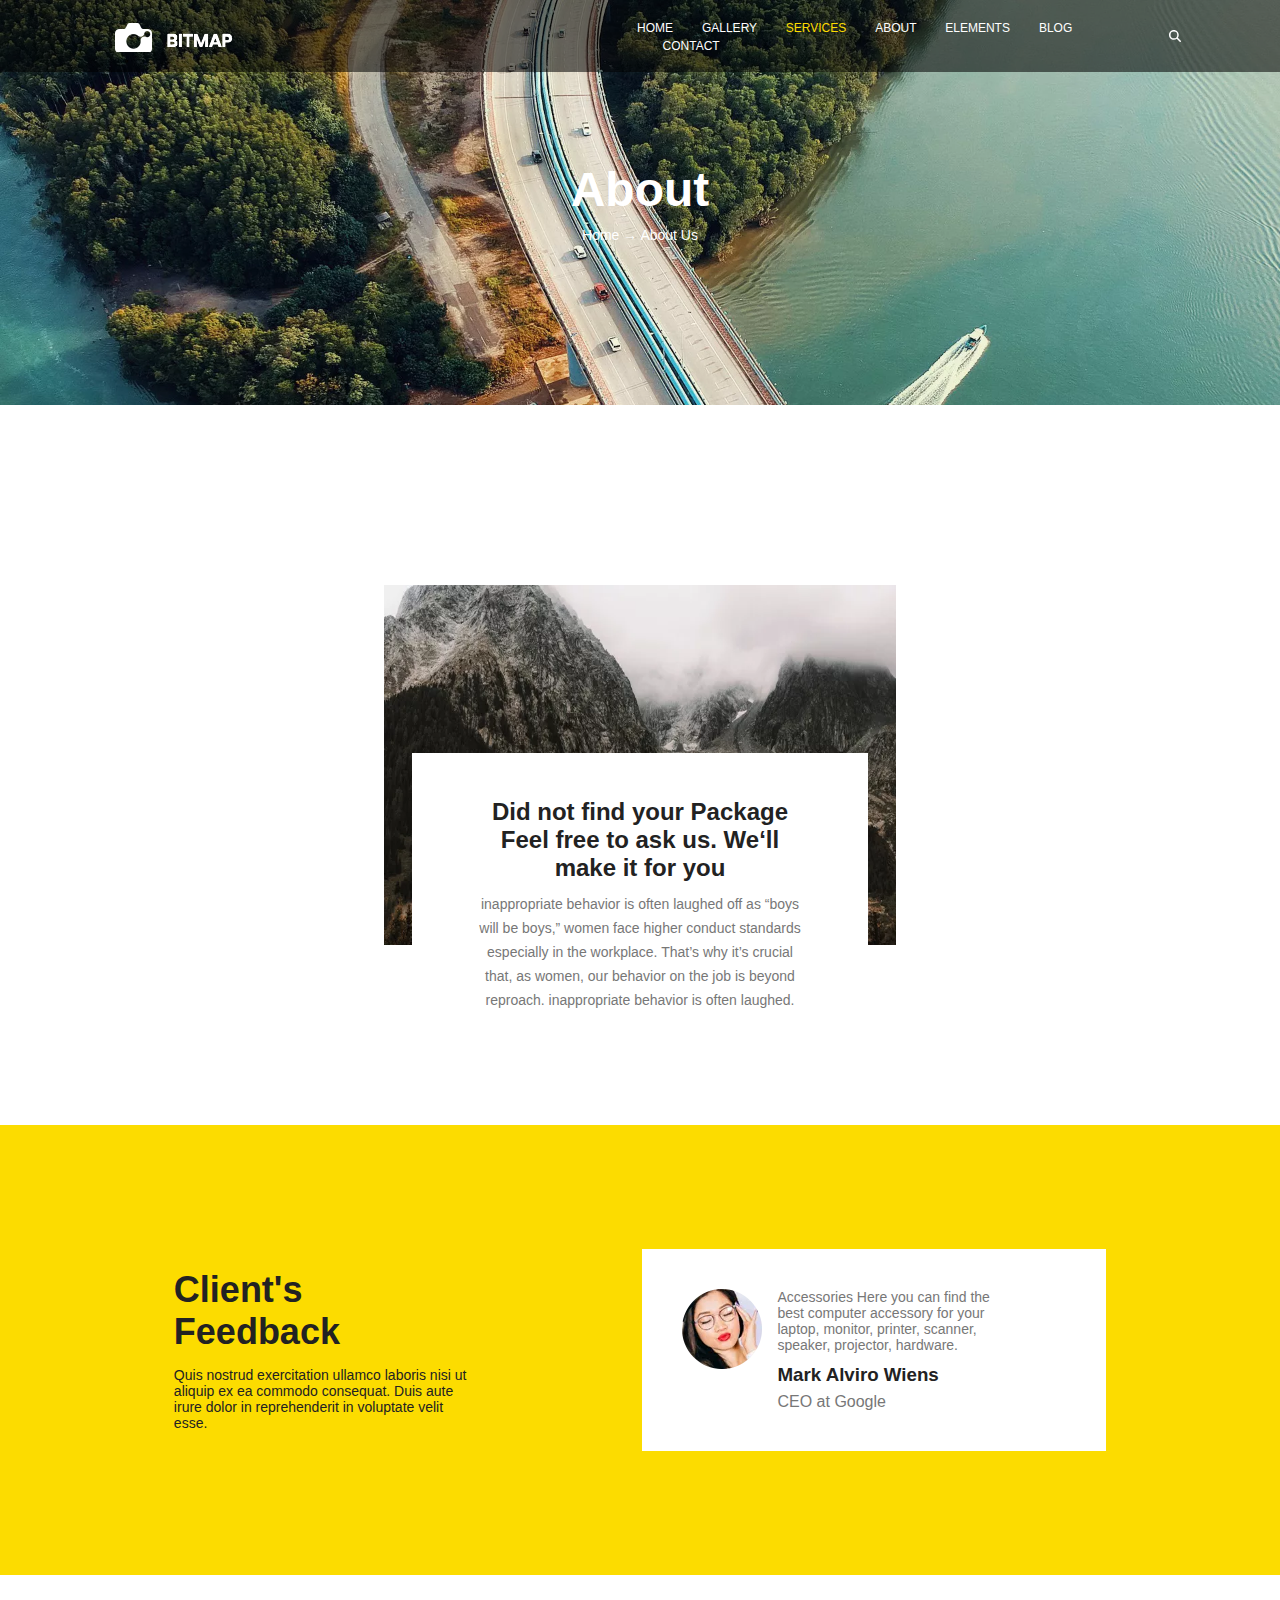
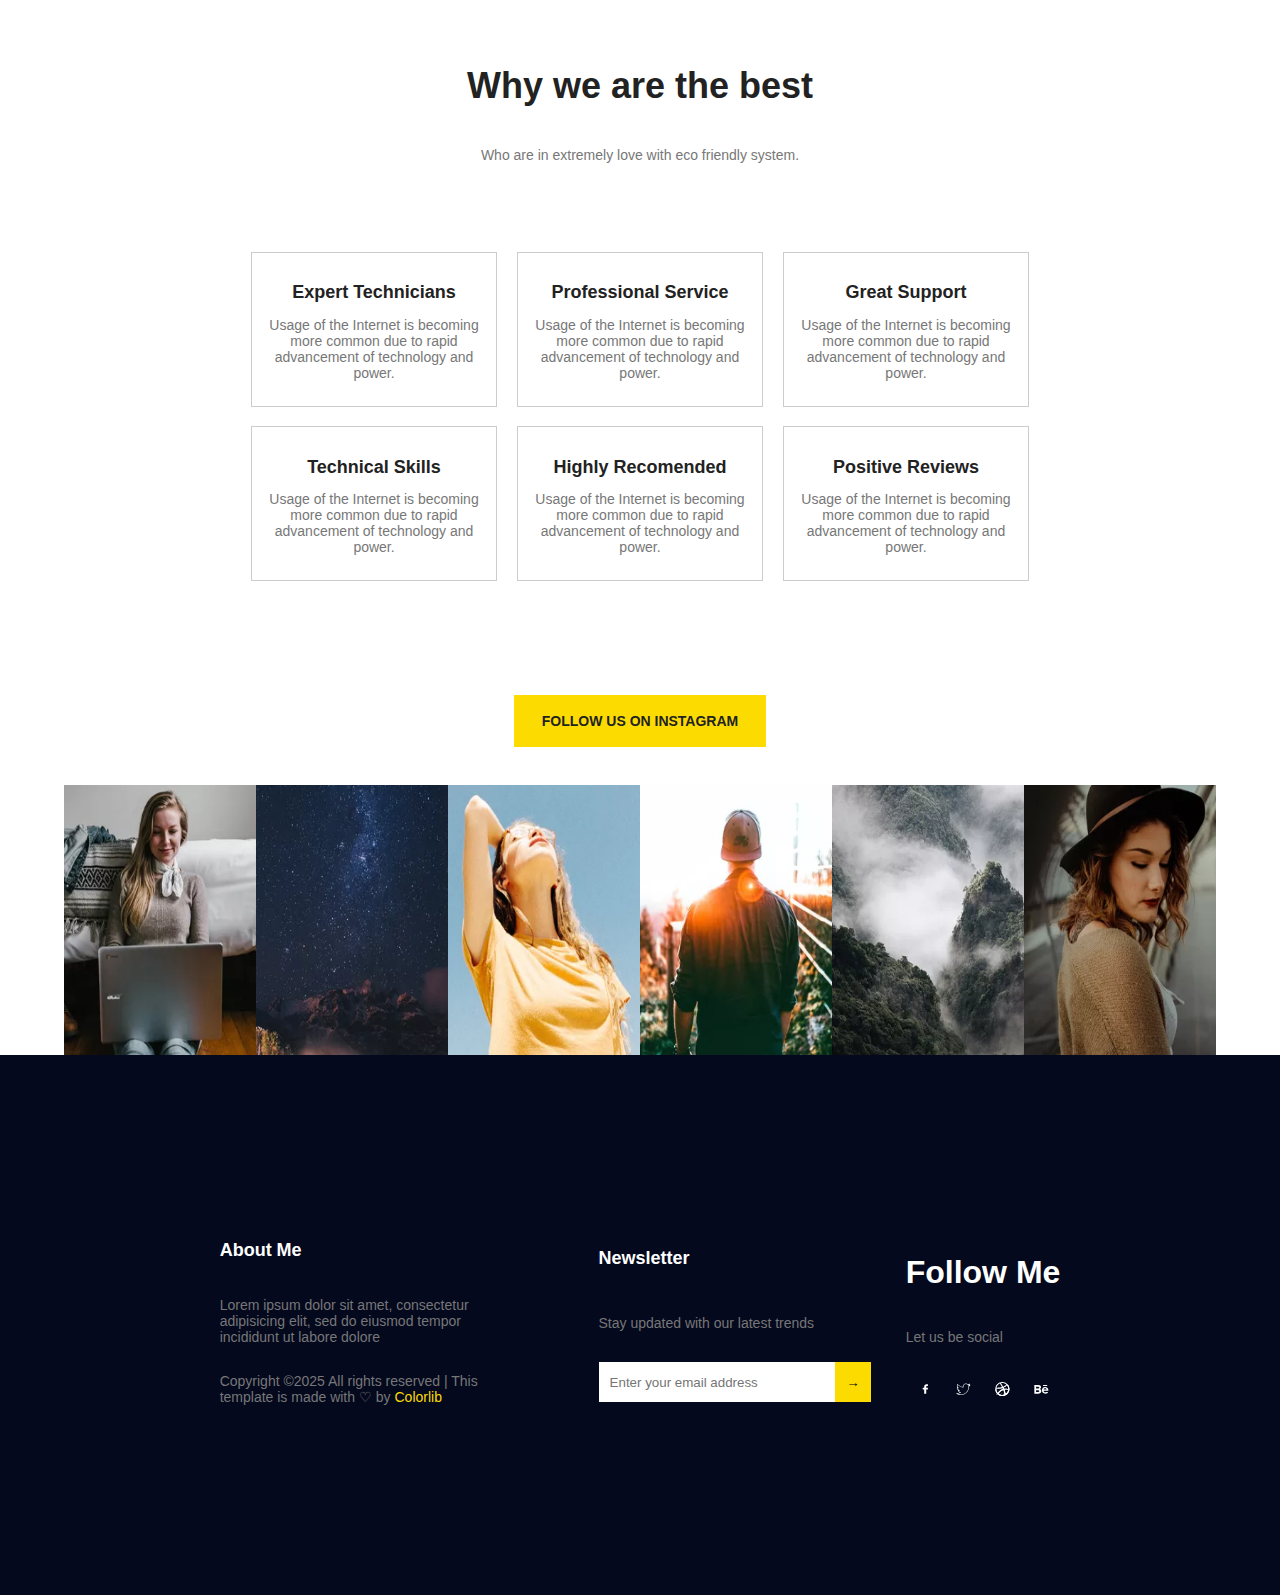
<file: about.html>
<!DOCTYPE html>
<html lang="en">
<head>
    <meta charset="UTF-8">
    <meta name="viewport" content="width=device-width, initial-scale=1.0">
    <title>About Us</title>
    <link rel="stylesheet" href="homecss.css">
</head>
<body>
    <section id="mainAbout">
        <header>
            <img id="logoHeader" src="logo.png">
            <ul>
                <li class="links">
                    <a href="index.html#">
                        Home
                    </a>
                </li>
                <li class="links">
                    <a href="gallery.html">
                        Gallery
                    </a>
                </li>
                <li class="links yellow">
                    <a href="services.html">
                        Services
                    </a>
                </li>
                <li class="links">
                    <a href="about.html">
                        About
                    </a>
                </li>
                <li class="links">
                    <a>
                        Elements
                    </a>
                </li>
                <li class="links">
                    <a href="blog.html">
                        blog
                    </a>
                </li>
                <li class="links">
                    <a href="">
                        contact
                    </a>
                </li>
            </ul>

            <svg xmlns="http://www.w3.org/2000/svg" viewBox="0 0 512 512">
                <path
                    d="M416 208c0 45.9-14.9 88.3-40 122.7L502.6 457.4c12.5 12.5 12.5 32.8 0 45.3s-32.8 12.5-45.3 0L330.7 376c-34.4 25.2-76.8 40-122.7 40C93.1 416 0 322.9 0 208S93.1 0 208 0S416 93.1 416 208zM208 352a144 144 0 1 0 0-288 144 144 0 1 0 0 288z" />
            </svg>
        </header>

        <div>
            <h1>About</h1>
            <span><a href="index.html#">Home →</a> <a href="about.html#">About Us</a></span>
        </div>
    </section>
    <section id="didNot">
        <div id="background">
            <div>
                <h1>Did not find your Package Feel free to ask us. We‘ll make it for you</h1>
                <p>
                    inappropriate behavior is often laughed off as “boys will be boys,” women face higher conduct standards especially in the workplace. That’s why it’s crucial that, as women, our behavior on the job is beyond reproach. inappropriate behavior is often laughed.
                </p>
            </div>
        </div>
    </section>
        <section id="clientFeedback">
        <div id="feedbackText">
            <h1>Client's Feedback</h1>
            <p>Quis nostrud exercitation ullamco laboris nisi ut aliquip ex ea commodo consequat. Duis aute irure dolor
                in reprehenderit in voluptate velit esse.</p>
        </div>
        <div id="feedbackQuote">
            <div id="feedbackQuoteImg">
                <img src="test-1.png">
            </div>
            <div id="feedbackQuoteText">
                <p>Accessories Here you can find the best computer accessory for your laptop, monitor, printer, scanner,
                    speaker, projector, hardware.</p>
                <h3>Mark Alviro Wiens</h3>
                <span>CEO at Google</span>
            </div>
        </div>
    </section>
    <section id="whyAbout">
        <h1>Why we are the best</h1>
        <span>Who are in extremely love with eco friendly system.</span>
        <div id="textGrid">
            <div>
                <h2>Expert Technicians</h2>
                <p>Usage of the Internet is becoming more common due to rapid advancement of technology and power.</p>
            </div>
            <div>
                <h2>Professional Service</h2>
                <p>Usage of the Internet is becoming more common due to rapid advancement of technology and power.</p>
            </div>
            <div>
                <h2>Great Support</h2>
                <p>Usage of the Internet is becoming more common due to rapid advancement of technology and power.</p>
            </div>
            <div>
                <h2>Technical Skills</h2>
                <p>Usage of the Internet is becoming more common due to rapid advancement of technology and power.</p>
            </div>
            <div>
                <h2>Highly Recomended</h2>
                <p>Usage of the Internet is becoming more common due to rapid advancement of technology and power.</p>
            </div>
            <div>
                <h2>Positive Reviews</h2>
                <p>Usage of the Internet is becoming more common due to rapid advancement of technology and power.</p>
            </div>
        </div>
        <div id="follow">follow us on instagram</div>
    </section>
    <section id="footer">
        <div id="smallGallery">
            <div class="smallGalleryElement"></div>
            <div class="smallGalleryElement"></div>
            <div class="smallGalleryElement"></div>
            <div class="smallGalleryElement"></div>
            <div class="smallGalleryElement"></div>
            <div class="smallGalleryElement"></div>
        </div>
        <div id="footerText">
            <div>
                <h1>About Me</h1>
                <p>
                    Lorem ipsum dolor sit amet, consectetur adipisicing elit, sed do eiusmod tempor incididunt ut labore
                    dolore
                </p>
                <p>
                    Copyright ©2025 All rights reserved | This template is made with ♡ by <span>Colorlib</span>
                </p>
            </div>
            <div>
                <h1>Newsletter</h1>
                <span>Stay updated with our latest trends</span>
                <div id="footerInputs">
                    <input type="email" placeholder="   Enter your email address">
                    <input type="button" value="→">
                </div>
            </div>
            <div>
                <h1>Follow Me</h1>
                <span>Let us be social</span>
                <div id="icons">
                    <svg  viewBox="0 0 32 32" xmlns="http://www.w3.org/2000/svg"><path d="M21.95 5.005l-3.306-.004c-3.206 0-5.277 2.124-5.277 5.415v2.495H10.05v4.515h3.317l-.004 9.575h4.641l.004-9.575h3.806l-.003-4.514h-3.803v-2.117c0-1.018.241-1.533 1.566-1.533l2.366-.001.01-4.256z"/></svg>
                    <svg xmlns="http://www.w3.org/2000/svg"  viewBox="0 0 50 50"><path d="M 34.21875 5.46875 C 28.238281 5.46875 23.375 10.332031 23.375 16.3125 C 23.375 16.671875 23.464844 17.023438 23.5 17.375 C 16.105469 16.667969 9.566406 13.105469 5.125 7.65625 C 4.917969 7.394531 4.597656 7.253906 4.261719 7.277344 C 3.929688 7.300781 3.632813 7.492188 3.46875 7.78125 C 2.535156 9.386719 2 11.234375 2 13.21875 C 2 15.621094 2.859375 17.820313 4.1875 19.625 C 3.929688 19.511719 3.648438 19.449219 3.40625 19.3125 C 3.097656 19.148438 2.726563 19.15625 2.425781 19.335938 C 2.125 19.515625 1.941406 19.839844 1.9375 20.1875 L 1.9375 20.3125 C 1.9375 23.996094 3.84375 27.195313 6.65625 29.15625 C 6.625 29.152344 6.59375 29.164063 6.5625 29.15625 C 6.21875 29.097656 5.871094 29.21875 5.640625 29.480469 C 5.410156 29.742188 5.335938 30.105469 5.4375 30.4375 C 6.554688 33.910156 9.40625 36.5625 12.9375 37.53125 C 10.125 39.203125 6.863281 40.1875 3.34375 40.1875 C 2.582031 40.1875 1.851563 40.148438 1.125 40.0625 C 0.65625 40 0.207031 40.273438 0.0507813 40.71875 C -0.109375 41.164063 0.0664063 41.660156 0.46875 41.90625 C 4.980469 44.800781 10.335938 46.5 16.09375 46.5 C 25.425781 46.5 32.746094 42.601563 37.65625 37.03125 C 42.566406 31.460938 45.125 24.226563 45.125 17.46875 C 45.125 17.183594 45.101563 16.90625 45.09375 16.625 C 46.925781 15.222656 48.5625 13.578125 49.84375 11.65625 C 50.097656 11.285156 50.070313 10.789063 49.777344 10.445313 C 49.488281 10.101563 49 9.996094 48.59375 10.1875 C 48.078125 10.417969 47.476563 10.441406 46.9375 10.625 C 47.648438 9.675781 48.257813 8.652344 48.625 7.5 C 48.75 7.105469 48.613281 6.671875 48.289063 6.414063 C 47.964844 6.160156 47.511719 6.128906 47.15625 6.34375 C 45.449219 7.355469 43.558594 8.066406 41.5625 8.5 C 39.625 6.6875 37.074219 5.46875 34.21875 5.46875 Z M 34.21875 7.46875 C 36.769531 7.46875 39.074219 8.558594 40.6875 10.28125 C 40.929688 10.53125 41.285156 10.636719 41.625 10.5625 C 42.929688 10.304688 44.167969 9.925781 45.375 9.4375 C 44.679688 10.375 43.820313 11.175781 42.8125 11.78125 C 42.355469 12.003906 42.140625 12.53125 42.308594 13.011719 C 42.472656 13.488281 42.972656 13.765625 43.46875 13.65625 C 44.46875 13.535156 45.359375 13.128906 46.3125 12.875 C 45.457031 13.800781 44.519531 14.636719 43.5 15.375 C 43.222656 15.578125 43.070313 15.90625 43.09375 16.25 C 43.109375 16.65625 43.125 17.058594 43.125 17.46875 C 43.125 23.71875 40.726563 30.503906 36.15625 35.6875 C 31.585938 40.871094 24.875 44.5 16.09375 44.5 C 12.105469 44.5 8.339844 43.617188 4.9375 42.0625 C 9.15625 41.738281 13.046875 40.246094 16.1875 37.78125 C 16.515625 37.519531 16.644531 37.082031 16.511719 36.683594 C 16.378906 36.285156 16.011719 36.011719 15.59375 36 C 12.296875 35.941406 9.535156 34.023438 8.0625 31.3125 C 8.117188 31.3125 8.164063 31.3125 8.21875 31.3125 C 9.207031 31.3125 10.183594 31.1875 11.09375 30.9375 C 11.53125 30.808594 11.832031 30.402344 11.816406 29.945313 C 11.800781 29.488281 11.476563 29.097656 11.03125 29 C 7.472656 28.28125 4.804688 25.382813 4.1875 21.78125 C 5.195313 22.128906 6.226563 22.402344 7.34375 22.4375 C 7.800781 22.464844 8.214844 22.179688 8.355469 21.746094 C 8.496094 21.3125 8.324219 20.835938 7.9375 20.59375 C 5.5625 19.003906 4 16.296875 4 13.21875 C 4 12.078125 4.296875 11.03125 4.6875 10.03125 C 9.6875 15.519531 16.6875 19.164063 24.59375 19.5625 C 24.90625 19.578125 25.210938 19.449219 25.414063 19.210938 C 25.617188 18.96875 25.695313 18.648438 25.625 18.34375 C 25.472656 17.695313 25.375 17.007813 25.375 16.3125 C 25.375 11.414063 29.320313 7.46875 34.21875 7.46875 Z"/></svg>
                    <svg version="1.1" xmlns="http://www.w3.org/2000/svg"
                        xmlns:xlink="http://www.w3.org/1999/xlink" viewBox="0 0 502.456 502.456" xml:space="preserve">
                        <path d="M482.676,153.424c-6.256-14.888-14.104-29.248-23.168-42.648
	c-8.944-13.288-19.296-25.824-30.632-37.168c-11.376-11.368-23.88-21.68-37.192-30.664c-13.424-9.096-27.776-16.864-42.648-23.176
	c-15.2-6.384-31.096-11.344-47.224-14.632C285.276,1.744,268.252,0,251.236,0c-17.04,0-34.056,1.744-50.608,5.136
	c-16.144,3.288-32.024,8.248-47.208,14.632c-14.888,6.312-29.248,14.088-42.696,23.176c-13.28,8.984-25.792,19.296-37.168,30.664
	c-11.344,11.352-21.64,23.88-30.632,37.168c-9.064,13.4-16.88,27.76-23.16,42.648c-6.44,15.184-11.368,31.112-14.688,47.248
	c-3.368,16.496-5.072,33.512-5.072,50.536c0,17.072,1.704,34.088,5.072,50.616c3.32,16.144,8.248,32.024,14.688,47.184
	c6.272,14.872,14.096,29.304,23.16,42.704c8.992,13.296,19.288,25.768,30.632,37.168c11.384,11.336,23.888,21.624,37.168,30.632
	c13.448,9.072,27.808,16.864,42.696,23.152c15.184,6.448,31.072,11.352,47.208,14.64c16.552,3.424,33.568,5.136,50.608,5.136
	c17.016,0,34.04-1.712,50.576-5.136c16.136-3.288,32.024-8.192,47.224-14.64c14.872-6.28,29.224-14.08,42.648-23.152
	c13.312-9.008,25.824-19.296,37.192-30.632c11.336-11.408,21.688-23.872,30.632-37.168c9.064-13.4,16.904-27.832,23.168-42.704
	c6.416-15.168,11.384-31.048,14.688-47.184c3.352-16.528,5.088-33.544,5.088-50.616c0-17.024-1.736-34.04-5.088-50.536
	C494.052,184.536,489.084,168.616,482.676,153.424z M251.228,36.688c54.296,0,103.888,20.264,141.696,53.552
	c-0.536,0.8-31.08,47.312-112.096,77.656c-36.656-67.376-76.968-120.904-80.16-125.168
	C216.852,38.816,233.796,36.688,251.228,36.688z M199.82,42.912c0,0.032-0.04,0.064-0.04,0.064s-0.256,0.064-0.648,0.128
	C199.38,43.04,199.58,43.008,199.82,42.912z M159.668,57.208c2.864,3.816,42.544,57.608,79.696,123.608
	c-103.04,27.376-192.456,26.288-198.096,26.192C55.18,140.552,99.804,85.456,159.668,57.208z M91.636,394.592
	c-34.176-38.024-54.984-88.264-54.984-143.376c0-2.288,0.12-4.528,0.176-6.776c3.816,0.088,109.816,2.488,220.272-30.576
	c6.152,12.032,12.024,24.28,17.416,36.496c-2.832,0.76-5.648,1.608-8.464,2.56C150.284,290.32,91.54,394.472,91.54,394.472
	L91.636,394.592z M251.228,465.784c-50.664,0-97.216-17.6-133.952-47c-0.76-0.592-1.656-1.296-2.76-2.184
	c1.104,0.888,2,1.592,2.76,2.184c1.256,0.976,2.072,1.568,2.072,1.568s41.12-89.688,168.376-134.024
	c0.464-0.168,0.968-0.296,1.448-0.44c30.176,78.424,42.616,144.128,45.816,162.872C309.244,459.712,280.924,465.784,251.228,465.784
	z M371.108,429.16c-2.184-12.944-13.608-75.92-41.768-153.224c69.272-11.08,129.272,7.912,133.712,9.368
	C453.516,345.08,419.26,396.632,371.108,429.16z M316.3,242.056c-1.552-3.664-3.064-7.36-4.656-11.048
	c-4.456-10.512-9.272-20.92-14.256-31.136c84.728-34.584,119.12-84.32,119.52-84.896c30.088,36.528,48.304,83.208,48.808,134.112
	C462.62,248.408,390.012,232.768,316.3,242.056z" />
                        <path d="M482.676,153.424c-6.256-14.888-14.104-29.248-23.168-42.648c-2.832-4.208-5.856-8.32-8.96-12.368
	c-9.272,6.936-19.44,13.88-30.44,20.8c28.096,35.888,45.12,80.872,45.6,129.872c-3.096-0.672-75.704-16.312-149.416-7.032
	c-1.552-3.664-3.064-7.36-4.656-11.048c-4.456-10.512-9.272-20.92-14.256-31.136c58.784-23.992,93.296-55.248,109.08-72.352
	c-52.624,31.056-121.328,60.888-198.696,84.344c-48.208,14.624-94.992,25.28-138.192,32.096
	c40.424-1.616,112.936-7.768,187.528-30.096c6.152,12.032,12.024,24.28,17.416,36.496c-2.832,0.76-5.648,1.608-8.464,2.56
	C150.284,290.32,91.54,394.472,91.54,394.472l0.096,0.12c-34.176-38.024-54.984-88.264-54.984-143.376
	c0-0.928,0.048-1.832,0.08-2.752c-12.64,1.48-24.936,2.616-36.72,3.368c0.032,16.856,1.728,33.672,5.056,50
	c3.32,16.144,8.248,32.024,14.688,47.184c6.272,14.872,14.096,29.304,23.16,42.704c8.992,13.296,19.288,25.768,30.632,37.168
	c11.384,11.336,23.888,21.624,37.168,30.632c13.448,9.072,27.808,16.864,42.696,23.152c15.184,6.448,31.072,11.352,47.208,14.64
	c16.552,3.424,33.568,5.136,50.608,5.136c17.016,0,34.04-1.712,50.576-5.136c16.136-3.288,32.024-8.192,47.224-14.64
	c14.872-6.28,29.224-14.08,42.648-23.152c13.312-9.008,25.824-19.296,37.192-30.632c11.336-11.408,21.688-23.872,30.632-37.168
	c9.064-13.4,16.904-27.832,23.168-42.704c6.416-15.168,11.384-31.048,14.688-47.184c3.352-16.528,5.088-33.544,5.088-50.616
	c0-17.024-1.736-34.04-5.088-50.536C494.052,184.536,489.084,168.616,482.676,153.424z M251.228,465.784
	c-49.736,0-95.456-17.032-131.856-45.472c0.392-0.848,41.712-89.856,168.352-133.984c0.464-0.168,0.968-0.296,1.448-0.44
	c30.176,78.424,42.616,144.128,45.816,162.872C309.244,459.712,280.924,465.784,251.228,465.784z M371.108,429.16
	c-2.184-12.944-13.608-75.92-41.768-153.224c69.272-11.08,129.272,7.912,133.712,9.368
	C453.516,345.08,419.26,396.632,371.108,429.16z" />
                        <g>
                            <path
                                d="M461.084,295.816c-11.688,55.288-44.672,102.736-89.976,133.344
		c-0.824-4.856-2.944-16.768-6.76-33.832c-11.528,7.392-23.592,13.984-36.104,19.752c3.496,15.64,5.648,27.376,6.728,33.688
		c-25.736,10.936-54.056,17.016-83.752,17.016c-40.248,0-77.768-11.296-109.952-30.624c-34.56-7.64-66.904-21.376-95.952-40.048
		c8.424,12.016,17.856,23.36,28.216,33.784c11.384,11.336,23.888,21.624,37.168,30.632c13.448,9.072,27.808,16.864,42.696,23.152
		c15.184,6.448,31.072,11.352,47.208,14.64c16.552,3.424,33.568,5.136,50.608,5.136c17.016,0,34.04-1.712,50.576-5.136
		c16.136-3.288,32.024-8.192,47.224-14.64c14.872-6.28,29.224-14.08,42.648-23.152c13.312-9.008,25.824-19.296,37.192-30.632
		c11.336-11.408,21.688-23.872,30.632-37.168c9.064-13.4,16.904-27.832,23.168-42.704c6.416-15.168,11.384-31.048,14.688-47.184
		c3.352-16.528,5.088-33.544,5.088-50.616c0-15.648-1.528-31.28-4.376-46.52C490.492,237.384,477.884,268.064,461.084,295.816z" />
                            <circle " cx="215.996" cy="411.784" r="9" />
                            <circle " cx="258.996" cy="424.816" r="4" />
                            <circle " cx="282.996" cy="358.824" r="8" />
                            <circle " cx="404.98" cy="368.816" r="4" />
                            <circle " cx="423.996" cy="321.816" r="3" />
                            <circle " cx="29.996" cy="476.824" r="3" />
                        </g>
                        <g>
                            <circle cx="36.996" cy="444.824" r="12" />
                            <circle cx="93.996" cy="299.784" r="7" />
                            <circle cx="302.996" cy="425.816" r="7" />
                            <circle cx="94.996" cy="346.816" r="6" />
                            <circle cx="204.98" cy="378.816" r="6" />
                            <circle cx="164.98" cy="414.824" r="6" />
                            <circle cx="128.996" cy="284.824" r="4" />
                            <circle cx="260.98" cy="390.824" r="4" />
                            <circle cx="72.996" cy="462.824" r="4" />
                        </g>
                    </svg>
                    <svg xmlns="http://www.w3.org/2000/svg" viewBox="0 0 24 24">
                        <path
                            d="M22 7h-7v-2h7v2zm1.726 10c-.442 1.297-2.029 3-5.101 3-3.074 0-5.564-1.729-5.564-5.675 0-3.91 2.325-5.92 5.466-5.92 3.082 0 4.964 1.782 5.375 4.426.078.506.109 1.188.095 2.14h-8.027c.13 3.211 3.483 3.312 4.588 2.029h3.168zm-7.686-4h4.965c-.105-1.547-1.136-2.219-2.477-2.219-1.466 0-2.277.768-2.488 2.219zm-9.574 6.988h-6.466v-14.967h6.953c5.476.081 5.58 5.444 2.72 6.906 3.461 1.26 3.577 8.061-3.207 8.061zm-3.466-8.988h3.584c2.508 0 2.906-3-.312-3h-3.272v3zm3.391 3h-3.391v3.016h3.341c3.055 0 2.868-3.016.05-3.016z" />
                    </svg>
                </div>
            </div>
        </div>
    </section>
</body>
</html>
</file>
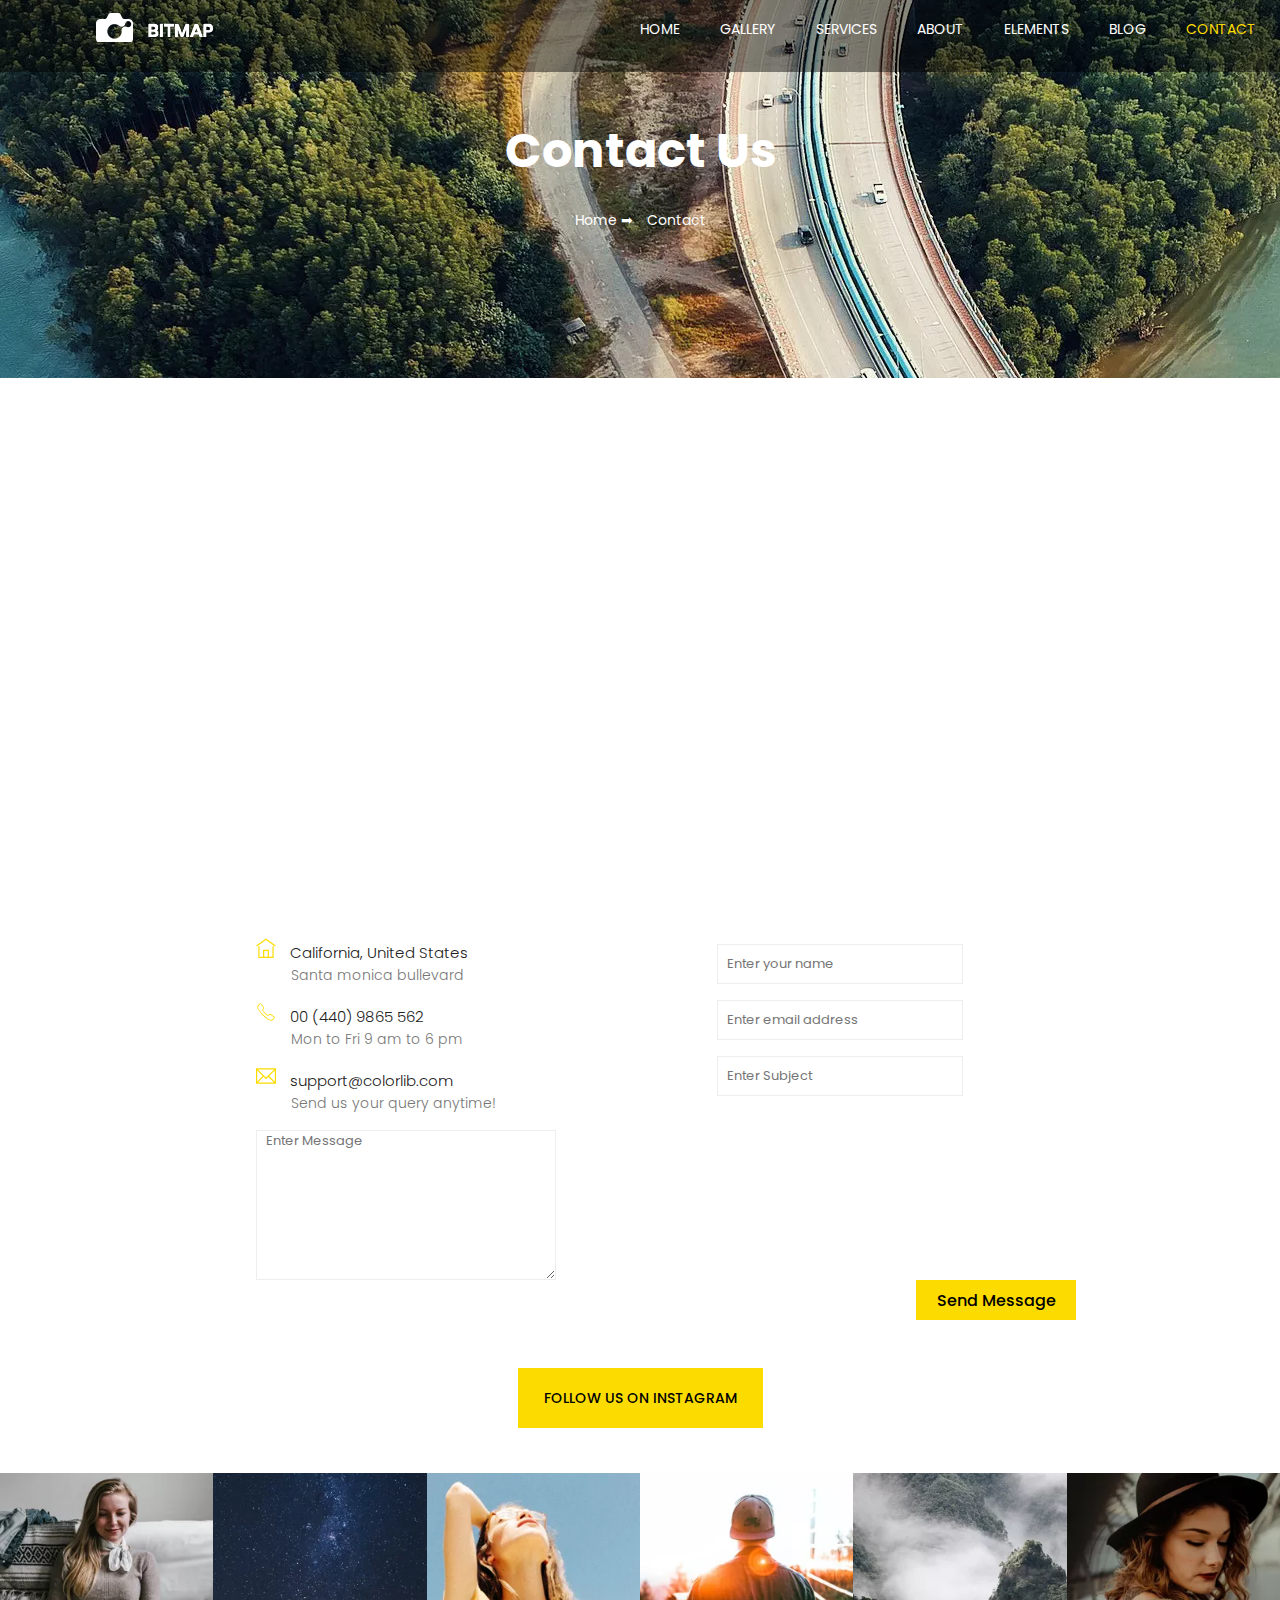
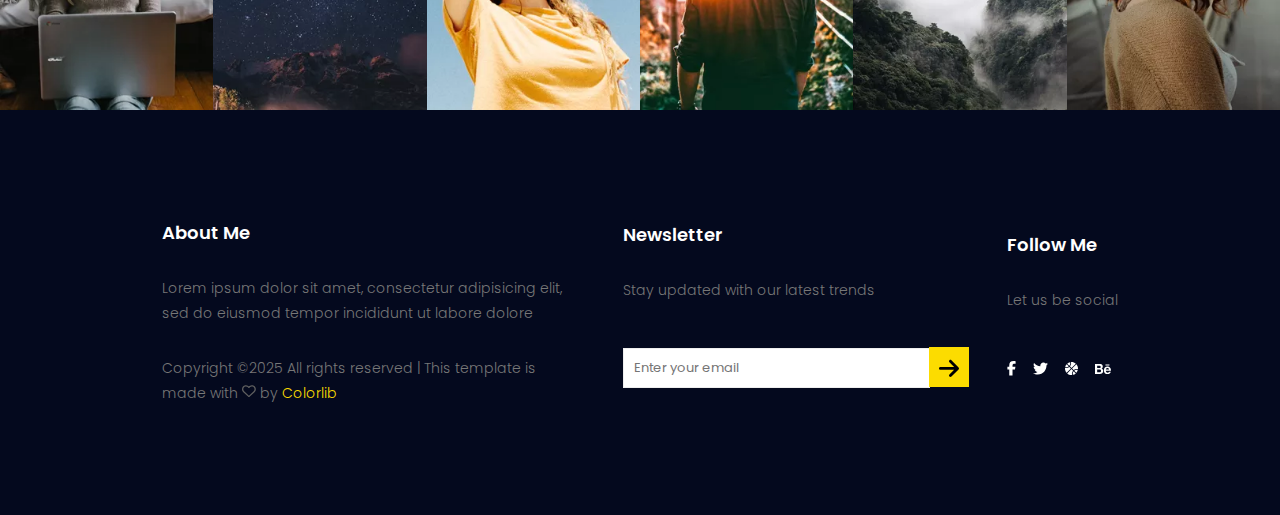
<file: contact.html>
<!DOCTYPE html>
<html lang="en">
<head>
    <meta charset="UTF-8">
    <meta name="viewport" content="width=device-width, initial-scale=1.0">
    <link rel="shortcut icon" href="camera.svg" type="image/x-icon">
    <link rel="stylesheet" href="style.css">
    <link rel="preconnect" href="https://fonts.googleapis.com">
    <link rel="preconnect" href="https://fonts.gstatic.com" crossorigin>
    <link href="https://fonts.googleapis.com/css2?family=Poppins:ital,wght@0,100;0,200;0,300;0,400;0,500;0,600;0,700;0,800;0,900;1,100;1,200;1,300;1,400;1,500;1,600;1,700;1,800;1,900&display=swap" rel="stylesheet">
    <title>Bitmap Photography Multi</title>
</head>
<body>
    <!-- Cabeçalho -->
    <div id="cabeçalho"><img class="logo" src="logo.png" alt=""></div>
    <div class="itenscabeçalho"> <a class="links" href="index.html">HOME</a>
        <a class="links" href="">GALLERY</a>
        <a class="links" href="services.html">SERVICES</a>
        <a class="links" href="">ABOUT</a>
        <a class="links" href="">ELEMENTS</a>
        <a class="links" href="">BLOG</a>
        <a class="linksContact" href="">CONTACT</a>
        <svg id="search" xmlns="http://www.w3.org/2000/svg" viewBox="0 0 512 512">
            <path
                d="M416 208c0 45.9-14.9 88.3-40 122.7L502.6 457.4c12.5 12.5 12.5 32.8 0 45.3s-32.8 12.5-45.3 0L330.7 376c-34.4 25.2-76.8 40-122.7 40C93.1 416 0 322.9 0 208S93.1 0 208 0S416 93.1 416 208zM208 352a144 144 0 1 0 0-288 144 144 0 1 0 0 288z" />
        </svg>
    </div>
    <!-- Contact Principal -->
    <div id="contactPrincipal">
        <h2>Contact Us</h2>
        <a href="">Home ➡</a>
        <a href="contact.html">Contact</a>
    </div>
    <!-- Mapa -->
   <div id="maps">
        <iframe src="https://www.google.com/maps/embed?pb=!1m18!1m12!1m3!1d6511948.891629206!2d-124.59151841428522!3d37.16072276896933!2m3!1f0!2f0!3f0!3m2!1i1024!2i768!4f13.1!3m3!1m2!1s0x808fb9fe5f285e3d%3A0x8b5109a227086f55!2sCalif%C3%B3rnia%2C%20EUA!5e0!3m2!1spt-BR!2sbr!4v1748872965841!5m2!1spt-BR!2sbr" width="100%" height="100%" style="border:0;" allowfullscreen="" loading="lazy" referrerpolicy="no-referrer-when-downgrade"></iframe>
        <!-- Forms-->
         <div id="SectionForms">
            <div id="forms">
                <div id="house">
                    <svg id="houseSvg" version="1.1" xmlns="http://www.w3.org/2000/svg" xmlns:xlink="http://www.w3.org/1999/xlink" viewBox="0 0 17 17">
                        <path d="M14 16h-3v-6h-5v6h-3v-9h-1v10h13v-10h-1v9zM7 16v-5h3v5h-3zM16.796 6.473l-0.592 0.807-7.704-5.66-7.704 5.658-0.592-0.806 8.296-6.092 8.296 6.093z" />
                    </svg>
                    <h6>California, United States</h6>
                    <p>Santa monica bullevard</p>
                </div>
                <div id="phone">
                    <svg id="phoneSvg" version="1.0" xmlns="http://www.w3.org/2000/svg" viewBox="0 0 50.000000 50.000000" preserveAspectRatio="xMidYMid meet">
                    <g transform="translate(0.000000,50.000000) scale(0.100000,-0.100000)" stroke="none">
                        <path d="M65 439 c-20 -18 -35 -40 -35 -53 1 -107 249 -355 356 -356 24 0 84
                        61 84 85 0 8 -25 31 -55 52 -55 36 -56 36 -89 20 l-33 -15 -61 61 -60 62 16
                        32 c15 32 15 33 -21 88 -21 30 -44 55 -52 55 -8 0 -30 -14 -50 -31z m86 -35
                        c29 -42 30 -48 18 -72 -7 -15 -15 -30 -17 -34 -4 -9 105 -126 130 -139 11 -6
                        26 -4 46 8 28 16 30 16 75 -16 26 -17 47 -35 47 -40 0 -4 -13 -20 -29 -35 -34
                        -32 -59 -31 -121 7 -51 31 -176 153 -209 206 -46 71 -49 97 -15 132 15 16 31
                        29 35 29 5 0 22 -21 40 -46z"/>
                    </g>
                </svg>
                <a href="">00 (440) 9865 562</a>
                <p>Mon to Fri 9 am to 6 pm</p>
                </div>
                <div id="email">
                    <svg id="emailSvg" version="1.1" xmlns="http://www.w3.org/2000/svg" xmlns:xlink="http://www.w3.org/1999/xlink" viewBox="0 0 17 17">
                    <g>
                    </g>
                        <path d="M0 2v13h17v-13h-17zM8.494 9.817l-6.896-6.817h13.82l-6.924 6.817zM5.755 8.516l-4.755 4.682v-9.383l4.755 4.701zM6.466 9.219l2.026 2.003 1.996-1.966 4.8 4.744h-13.677l4.855-4.781zM11.201 8.555l4.799-4.725v9.467l-4.799-4.742z"/>
                    </svg>
                    <a href="">support@colorlib.com</a>
                    <p>Send us your query anytime!</p>
                </div>
            </div>
         </div>
         <div id="formsInputs">
            <div id="NameFormsControl">
                <input class="formsControlName" type="text" placeholder="   Enter your name">
            </div>
            <div id="EmailFormsControl">
                <input class="formsControl" type="email" placeholder="   Enter email address">
            </div>
            <div id="SubjectFormsControl">
                <input class="formsControl" type="text" placeholder="   Enter Subject">
            </div>
         </div>
         <div id="FormsEnterMessage">
            <textarea name="" id="" placeholder="   Enter Message"></textarea>
         </div>
         <!-- Botão -->
          <div id="FormsButton">
            <button type="submit" value="submit" id="botao">Send Message</button>
          </div>
   </div>
   <!-- Footer -->
   <div class="followusDiv">
    <div class="followus">
        <h3 class="followusText">FOLLOW US ON INSTAGRAM</h3>
    </div>    
   </div>

   <div id="galeria">
        <div class="foto"><img src="ins-1.jpg" alt=""></div>
        <div class="foto"><img src="ins-2.jpg" alt=""></div>
        <div class="foto"><img src="ins-3.jpg" alt=""></div>
        <div class="foto"><img src="ins-4.jpg" alt=""></div>
        <div class="foto"><img src="ins-5.jpg" alt=""></div>
        <div class="foto"><img src="ins-6.jpg" alt=""></div>
   </div>

   <footer class="div3">
        <div id="Aboutme">
            <h3 class="aboutme">About Me</h3>
            <p class="lorem1">Lorem ipsum dolor sit amet, consectetur adipisicing elit,<br>
                 sed do eiusmod tempor incididunt ut labore dolore</p>
                 <p class="lorem2">Copyright ©2025 All rights reserved | This template is <br>
                    made with <span class="lorem2"><svg class="emoji" xmlns="http://www.w3.org/2000/svg"
                    viewBox="0 0 512 512">
                    <path
                        d="M225.8 468.2l-2.5-2.3L48.1 303.2C17.4 274.7 0 234.7 0 192.8l0-3.3c0-70.4 50-130.8 119.2-144C158.6 37.9 198.9 47 231 69.6c9 6.4 17.4 13.8 25 22.3c4.2-4.8 8.7-9.2 13.5-13.3c3.7-3.2 7.5-6.2 11.5-9c0 0 0 0 0 0C313.1 47 353.4 37.9 392.8 45.4C462 58.6 512 119.1 512 189.5l0 3.3c0 41.9-17.4 81.9-48.1 110.4L288.7 465.9l-2.5 2.3c-8.2 7.6-19 11.9-30.2 11.9s-22-4.2-30.2-11.9zM239.1 145c-.4-.3-.7-.7-1-1.1l-17.8-20-.1-.1s0 0 0 0c-23.1-25.9-58-37.7-92-31.2C81.6 101.5 48 142.1 48 189.5l0 3.3c0 28.5 11.9 55.8 32.8 75.2L256 430.7 431.2 268c20.9-19.4 32.8-46.7 32.8-75.2l0-3.3c0-47.3-33.6-88-80.1-96.9c-34-6.5-69 5.4-92 31.2c0 0 0 0-.1 .1s0 0-.1 .1l-17.8 20c-.3 .4-.7 .7-1 1.1c-4.5 4.5-10.6 7-16.9 7s-12.4-2.5-16.9-7z" />
                </svg> by </span><a href="https://colorlib.com" id="colorlib">Colorlib</a></p>
        </div>
        <div id="Newsletter">
            <h3 class="aboutme">Newsletter</h3>
            <p class="lorem1">Stay updated with our latest trends</p>
            <form>
            <input type="email" placeholder="Enter your email" class="emailFooter">
            <button type="submit" class="botao"><svg class="enviar" xmlns="http://www.w3.org/2000/svg"
                    viewBox="0 0 448 512">
                    <path
                        d="M438.6 278.6c12.5-12.5 12.5-32.8 0-45.3l-160-160c-12.5-12.5-32.8-12.5-45.3 0s-12.5 32.8 0 45.3L338.8 224 32 224c-17.7 0-32 14.3-32 32s14.3 32 32 32l306.7 0L233.4 393.4c-12.5 12.5-12.5 32.8 0 45.3s32.8 12.5 45.3 0l160-160z" />
                </svg></button>
        </div>
        <div>
            <h3 class="aboutme">Follow Me</h3>
            <p class="lorem1">Let us be social</p>
            <div class="RedesSociais">
                <a class="redes" href=""><svg xmlns="http://www.w3.org/2000/svg" width="9"
                        viewBox="0 0 320 512">
                        <path
                            d="M80 299.3V512H196V299.3h86.5l18-97.8H196V166.9c0-51.7 20.3-71.5 72.7-71.5c16.3 0 29.4 .4 37 1.2V7.9C291.4 4 256.4 0 236.2 0C129.3 0 80 50.5 80 159.4v42.1H14v97.8H80z" />
                    </svg></a>
                <a class="redes" href=""><svg xmlns="http://www.w3.org/2000/svg" width="15"
                        viewBox="0 0 512 512">
                        <path
                            d="M459.4 151.7c.3 4.5 .3 9.1 .3 13.6 0 138.7-105.6 298.6-298.6 298.6-59.5 0-114.7-17.2-161.1-47.1 8.4 1 16.6 1.3 25.3 1.3 49.1 0 94.2-16.6 130.3-44.8-46.1-1-84.8-31.2-98.1-72.8 6.5 1 13 1.6 19.8 1.6 9.4 0 18.8-1.3 27.6-3.6-48.1-9.7-84.1-52-84.1-103v-1.3c14 7.8 30.2 12.7 47.4 13.3-28.3-18.8-46.8-51-46.8-87.4 0-19.5 5.2-37.4 14.3-53 51.7 63.7 129.3 105.3 216.4 109.8-1.6-7.8-2.6-15.9-2.6-24 0-57.8 46.8-104.9 104.9-104.9 30.2 0 57.5 12.7 76.7 33.1 23.7-4.5 46.5-13.3 66.6-25.3-7.8 24.4-24.4 44.8-46.1 57.8 21.1-2.3 41.6-8.1 60.4-16.2-14.3 20.8-32.2 39.3-52.6 54.3z" />
                    </svg></a>
                <a class="redes" href=""><svg xmlns="http://www.w3.org/2000/svg" width="13"
                        viewBox="0 0 512 512">
                        <path
                            d="M86.6 64l85.2 85.2C194.5 121.7 208 86.4 208 48c0-14.7-2-28.9-5.7-42.4C158.6 15 119 35.5 86.6 64zM64 86.6C35.5 119 15 158.6 5.6 202.3C19.1 206 33.3 208 48 208c38.4 0 73.7-13.5 101.3-36.1L64 86.6zM256 0c-7.3 0-14.6 .3-21.8 .9C238 16 240 31.8 240 48c0 47.3-17.1 90.5-45.4 124L256 233.4 425.4 64C380.2 24.2 320.9 0 256 0zM48 240c-16.2 0-32-2-47.1-5.8C.3 241.4 0 248.7 0 256c0 64.9 24.2 124.2 64 169.4L233.4 256 172 194.6C138.5 222.9 95.3 240 48 240zm463.1 37.8c.6-7.2 .9-14.5 .9-21.8c0-64.9-24.2-124.2-64-169.4L278.6 256 340 317.4c33.4-28.3 76.7-45.4 124-45.4c16.2 0 32 2 47.1 5.8zm-4.7 31.9C492.9 306 478.7 304 464 304c-38.4 0-73.7 13.5-101.3 36.1L448 425.4c28.5-32.3 49.1-71.9 58.4-115.7zM340.1 362.7C317.5 390.3 304 425.6 304 464c0 14.7 2 28.9 5.7 42.4C353.4 497 393 476.5 425.4 448l-85.2-85.2zM317.4 340L256 278.6 86.6 448c45.1 39.8 104.4 64 169.4 64c7.3 0 14.6-.3 21.8-.9C274 496 272 480.2 272 464c0-47.3 17.1-90.5 45.4-124z" />
                    </svg></a>
                <a class="redes" href=""><svg xmlns="http://www.w3.org/2000/svg" width="16"
                        viewBox="0 0 576 512">
                        <path
                            d="M232 237.2c31.8-15.2 48.4-38.2 48.4-74 0-70.6-52.6-87.8-113.3-87.8H0v354.4h171.8c64.4 0 124.9-30.9 124.9-102.9 0-44.5-21.1-77.4-64.7-89.7zM77.9 135.9H151c28.1 0 53.4 7.9 53.4 40.5 0 30.1-19.7 42.2-47.5 42.2h-79v-82.7zm83.3 233.7H77.9V272h84.9c34.3 0 56 14.3 56 50.6 0 35.8-25.9 47-57.6 47zm358.5-240.7H376V94h143.7v34.9zM576 305.2c0-75.9-44.4-139.2-124.9-139.2-78.2 0-131.3 58.8-131.3 135.8 0 79.9 50.3 134.7 131.3 134.7 61.3 0 101-27.6 120.1-86.3H509c-6.7 21.9-34.3 33.5-55.7 33.5-41.3 0-63-24.2-63-65.3h185.1c.3-4.2 .6-8.7 .6-13.2zM390.4 274c2.3-33.7 24.7-54.8 58.5-54.8 35.4 0 53.2 20.8 56.2 54.8H390.4z" />
                    </svg></a>
            </div>
        </div>
   </footer>
</body>
</html>
</file>
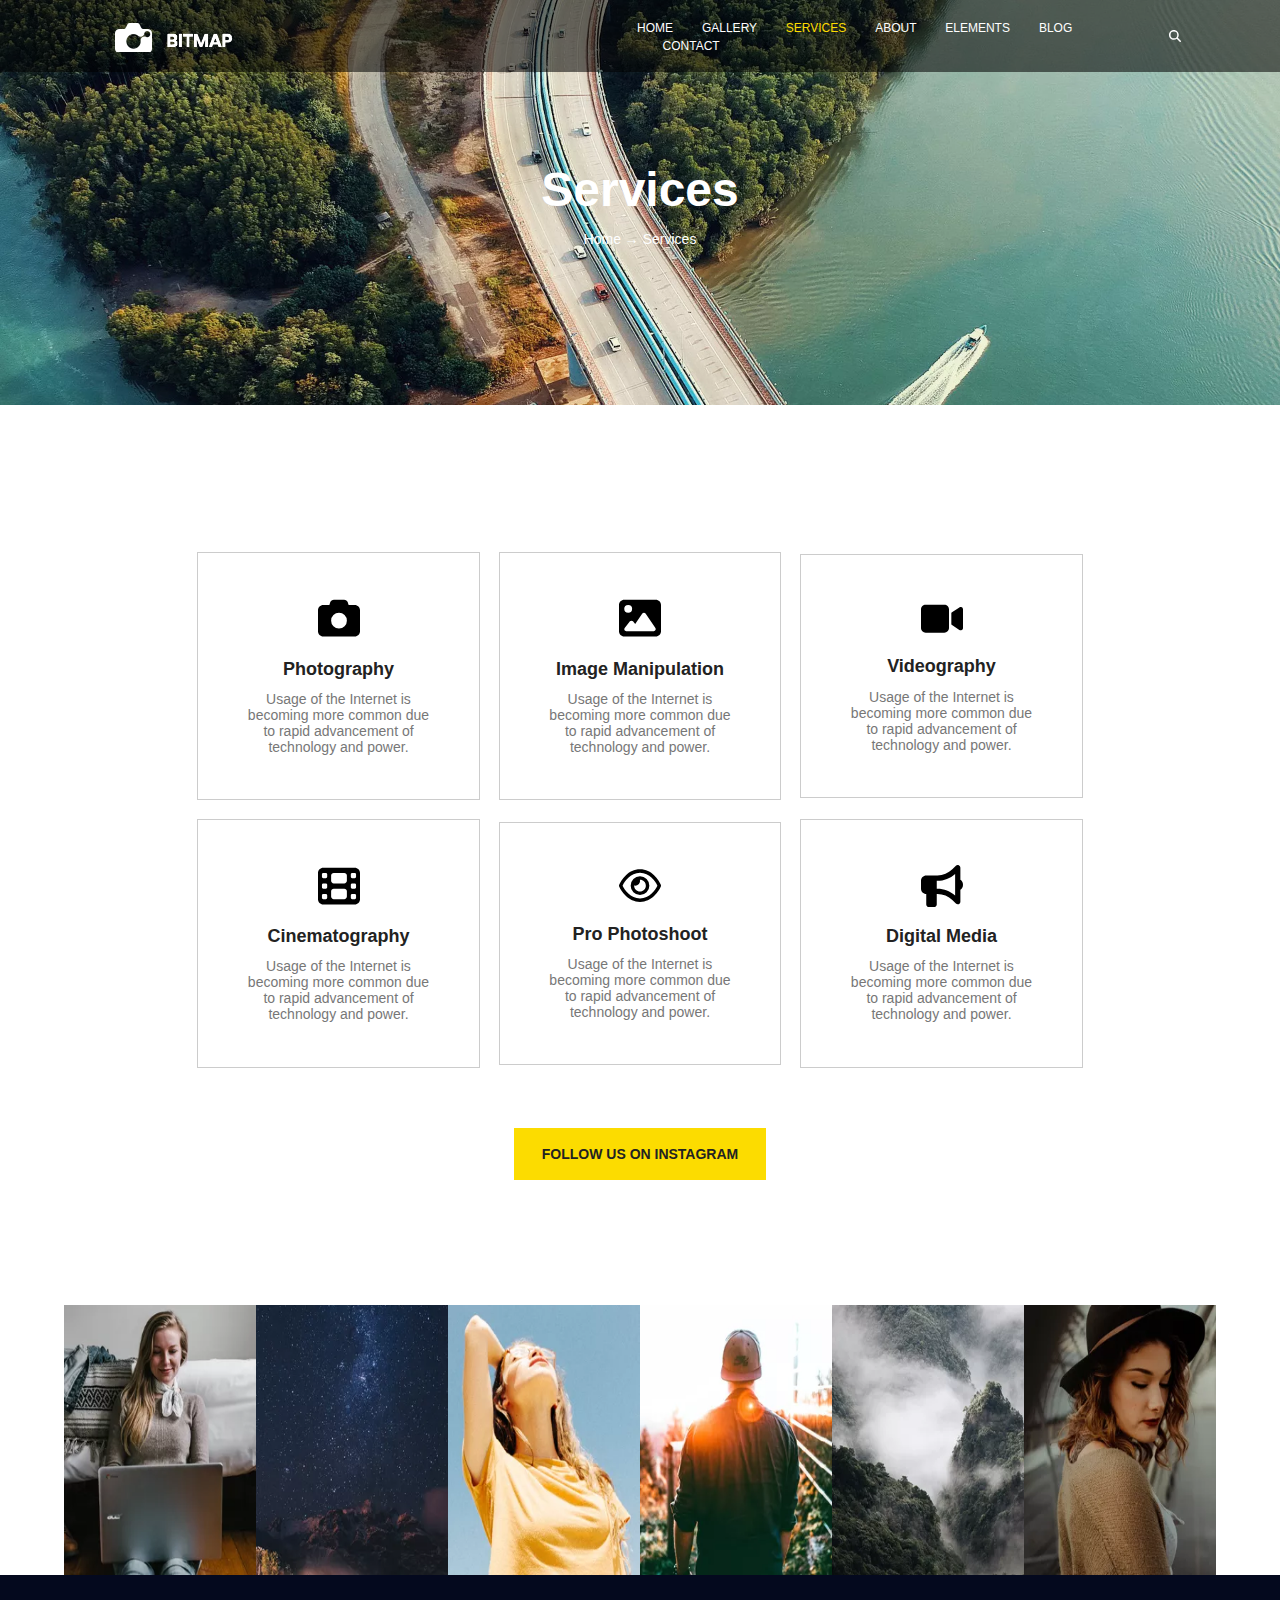
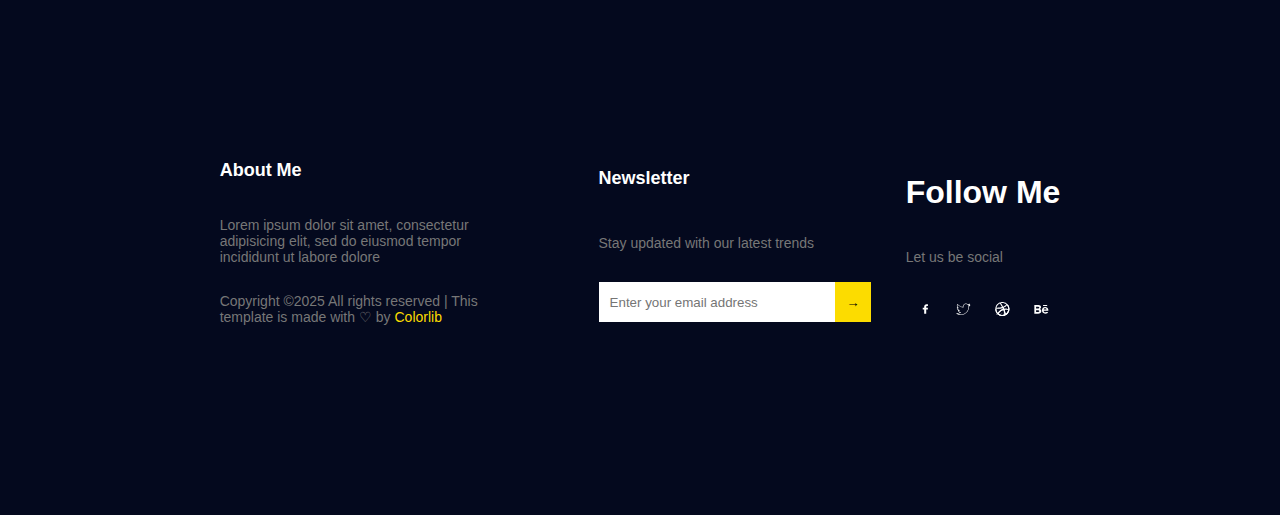
<file: services.html>
<!DOCTYPE html>
<html lang="en">
<head>
    <meta charset="UTF-8">
    <meta name="viewport" content="width=device-width, initial-scale=1.0">
    <title>Services</title>
    <link rel="stylesheet" href="homecss.css">
</head>
<body>
    <section id="mainServices">
        <header>
            <img id="logoHeader" src="logo.png">
            <ul>
                <li class="links">
                    <a href="index.html#">
                        Home
                    </a>
                </li>
                <li class="links">
                    <a href="gallery.html">
                        Gallery
                    </a>
                </li>
                <li class="links yellow">
                    <a href="services.html">
                        Services
                    </a>
                </li>
                <li class="links">
                    <a href="about.html">
                        About
                    </a>
                </li>
                <li class="links">
                    <a>
                        Elements
                    </a>
                </li>
                <li class="links">
                    <a href="blog.html">
                        blog
                    </a>
                </li>
                <li class="links">
                    <a href="contact.html">
                        contact
                    </a>
                </li>
            </ul>

            <svg xmlns="http://www.w3.org/2000/svg" viewBox="0 0 512 512">
                <path
                    d="M416 208c0 45.9-14.9 88.3-40 122.7L502.6 457.4c12.5 12.5 12.5 32.8 0 45.3s-32.8 12.5-45.3 0L330.7 376c-34.4 25.2-76.8 40-122.7 40C93.1 416 0 322.9 0 208S93.1 0 208 0S416 93.1 416 208zM208 352a144 144 0 1 0 0-288 144 144 0 1 0 0 288z" />
            </svg>
        </header>

        <div>
            <h1>Services</h1>
            <span><a href="index.html#">Home →</a> <a href="services.html#">Services</a></span>
        </div>
    </section>
    <section id="services">
        <div id="textGrid">
            <div>
                <svg xmlns="http://www.w3.org/2000/svg" viewBox="0 0 512 512"><!--!Font Awesome Free 6.7.2 by @fontawesome - https://fontawesome.com License - https://fontawesome.com/license/free Copyright 2025 Fonticons, Inc.--><path d="M149.1 64.8L138.7 96 64 96C28.7 96 0 124.7 0 160L0 416c0 35.3 28.7 64 64 64l384 0c35.3 0 64-28.7 64-64l0-256c0-35.3-28.7-64-64-64l-74.7 0L362.9 64.8C356.4 45.2 338.1 32 317.4 32L194.6 32c-20.7 0-39 13.2-45.5 32.8zM256 192a96 96 0 1 1 0 192 96 96 0 1 1 0-192z"/></svg>
                <h2>Photography</h2>
                <p>Usage of the Internet is becoming more common due to rapid advancement of technology and power.</p>
            </div>
            <div>
                <svg xmlns="http://www.w3.org/2000/svg" viewBox="0 0 512 512"><!--!Font Awesome Free 6.7.2 by @fontawesome - https://fontawesome.com License - https://fontawesome.com/license/free Copyright 2025 Fonticons, Inc.--><path d="M0 96C0 60.7 28.7 32 64 32l384 0c35.3 0 64 28.7 64 64l0 320c0 35.3-28.7 64-64 64L64 480c-35.3 0-64-28.7-64-64L0 96zM323.8 202.5c-4.5-6.6-11.9-10.5-19.8-10.5s-15.4 3.9-19.8 10.5l-87 127.6L170.7 297c-4.6-5.7-11.5-9-18.7-9s-14.2 3.3-18.7 9l-64 80c-5.8 7.2-6.9 17.1-2.9 25.4s12.4 13.6 21.6 13.6l96 0 32 0 208 0c8.9 0 17.1-4.9 21.2-12.8s3.6-17.4-1.4-24.7l-120-176zM112 192a48 48 0 1 0 0-96 48 48 0 1 0 0 96z"/></svg>
                <h2>Image Manipulation</h2>
                <p>Usage of the Internet is becoming more common due to rapid advancement of technology and power.</p>
            </div>
            <div>
                <svg xmlns="http://www.w3.org/2000/svg" viewBox="0 0 576 512"><!--!Font Awesome Free 6.7.2 by @fontawesome - https://fontawesome.com License - https://fontawesome.com/license/free Copyright 2025 Fonticons, Inc.--><path d="M0 128C0 92.7 28.7 64 64 64l256 0c35.3 0 64 28.7 64 64l0 256c0 35.3-28.7 64-64 64L64 448c-35.3 0-64-28.7-64-64L0 128zM559.1 99.8c10.4 5.6 16.9 16.4 16.9 28.2l0 256c0 11.8-6.5 22.6-16.9 28.2s-23 5-32.9-1.6l-96-64L416 337.1l0-17.1 0-128 0-17.1 14.2-9.5 96-64c9.8-6.5 22.4-7.2 32.9-1.6z"/></svg>
                <h2>Videography</h2>
                <p>Usage of the Internet is becoming more common due to rapid advancement of technology and power.</p>
            </div>
            <div>
                <svg xmlns="http://www.w3.org/2000/svg" viewBox="0 0 512 512"><!--!Font Awesome Free 6.7.2 by @fontawesome - https://fontawesome.com License - https://fontawesome.com/license/free Copyright 2025 Fonticons, Inc.--><path d="M0 96C0 60.7 28.7 32 64 32l384 0c35.3 0 64 28.7 64 64l0 320c0 35.3-28.7 64-64 64L64 480c-35.3 0-64-28.7-64-64L0 96zM48 368l0 32c0 8.8 7.2 16 16 16l32 0c8.8 0 16-7.2 16-16l0-32c0-8.8-7.2-16-16-16l-32 0c-8.8 0-16 7.2-16 16zm368-16c-8.8 0-16 7.2-16 16l0 32c0 8.8 7.2 16 16 16l32 0c8.8 0 16-7.2 16-16l0-32c0-8.8-7.2-16-16-16l-32 0zM48 240l0 32c0 8.8 7.2 16 16 16l32 0c8.8 0 16-7.2 16-16l0-32c0-8.8-7.2-16-16-16l-32 0c-8.8 0-16 7.2-16 16zm368-16c-8.8 0-16 7.2-16 16l0 32c0 8.8 7.2 16 16 16l32 0c8.8 0 16-7.2 16-16l0-32c0-8.8-7.2-16-16-16l-32 0zM48 112l0 32c0 8.8 7.2 16 16 16l32 0c8.8 0 16-7.2 16-16l0-32c0-8.8-7.2-16-16-16L64 96c-8.8 0-16 7.2-16 16zM416 96c-8.8 0-16 7.2-16 16l0 32c0 8.8 7.2 16 16 16l32 0c8.8 0 16-7.2 16-16l0-32c0-8.8-7.2-16-16-16l-32 0zM160 128l0 64c0 17.7 14.3 32 32 32l128 0c17.7 0 32-14.3 32-32l0-64c0-17.7-14.3-32-32-32L192 96c-17.7 0-32 14.3-32 32zm32 160c-17.7 0-32 14.3-32 32l0 64c0 17.7 14.3 32 32 32l128 0c17.7 0 32-14.3 32-32l0-64c0-17.7-14.3-32-32-32l-128 0z"/></svg>
                <h2>Cinematography</h2>
                <p>Usage of the Internet is becoming more common due to rapid advancement of technology and power.</p>
            </div>
            <div>
                <svg xmlns="http://www.w3.org/2000/svg" viewBox="0 0 576 512"><!--!Font Awesome Free 6.7.2 by @fontawesome - https://fontawesome.com License - https://fontawesome.com/license/free Copyright 2025 Fonticons, Inc.--><path d="M288 80c-65.2 0-118.8 29.6-159.9 67.7C89.6 183.5 63 226 49.4 256c13.6 30 40.2 72.5 78.6 108.3C169.2 402.4 222.8 432 288 432s118.8-29.6 159.9-67.7C486.4 328.5 513 286 526.6 256c-13.6-30-40.2-72.5-78.6-108.3C406.8 109.6 353.2 80 288 80zM95.4 112.6C142.5 68.8 207.2 32 288 32s145.5 36.8 192.6 80.6c46.8 43.5 78.1 95.4 93 131.1c3.3 7.9 3.3 16.7 0 24.6c-14.9 35.7-46.2 87.7-93 131.1C433.5 443.2 368.8 480 288 480s-145.5-36.8-192.6-80.6C48.6 356 17.3 304 2.5 268.3c-3.3-7.9-3.3-16.7 0-24.6C17.3 208 48.6 156 95.4 112.6zM288 336c44.2 0 80-35.8 80-80s-35.8-80-80-80c-.7 0-1.3 0-2 0c1.3 5.1 2 10.5 2 16c0 35.3-28.7 64-64 64c-5.5 0-10.9-.7-16-2c0 .7 0 1.3 0 2c0 44.2 35.8 80 80 80zm0-208a128 128 0 1 1 0 256 128 128 0 1 1 0-256z"/></svg>
                <h2>Pro Photoshoot</h2>
                <p>Usage of the Internet is becoming more common due to rapid advancement of technology and power.</p>
            </div>
            <div>
                <svg xmlns="http://www.w3.org/2000/svg" viewBox="0 0 512 512"><!--!Font Awesome Free 6.7.2 by @fontawesome - https://fontawesome.com License - https://fontawesome.com/license/free Copyright 2025 Fonticons, Inc.--><path d="M480 32c0-12.9-7.8-24.6-19.8-29.6s-25.7-2.2-34.9 6.9L381.7 53c-48 48-113.1 75-181 75l-8.7 0-32 0-96 0c-35.3 0-64 28.7-64 64l0 96c0 35.3 28.7 64 64 64l0 128c0 17.7 14.3 32 32 32l64 0c17.7 0 32-14.3 32-32l0-128 8.7 0c67.9 0 133 27 181 75l43.6 43.6c9.2 9.2 22.9 11.9 34.9 6.9s19.8-16.6 19.8-29.6l0-147.6c18.6-8.8 32-32.5 32-60.4s-13.4-51.6-32-60.4L480 32zm-64 76.7L416 240l0 131.3C357.2 317.8 280.5 288 200.7 288l-8.7 0 0-96 8.7 0c79.8 0 156.5-29.8 215.3-83.3z"/></svg>
                <h2>Digital Media</h2>
                <p>Usage of the Internet is becoming more common due to rapid advancement of technology and power.</p>
            </div>
        </div>
        <div id="follow">follow us on instagram</div>
    </section>
    <section id="footer">
        <div id="smallGallery">
            <div class="smallGalleryElement"></div>
            <div class="smallGalleryElement"></div>
            <div class="smallGalleryElement"></div>
            <div class="smallGalleryElement"></div>
            <div class="smallGalleryElement"></div>
            <div class="smallGalleryElement"></div>
        </div>
        <div id="footerText">
            <div>
                <h1>About Me</h1>
                <p>
                    Lorem ipsum dolor sit amet, consectetur adipisicing elit, sed do eiusmod tempor incididunt ut labore
                    dolore
                </p>
                <p>
                    Copyright ©2025 All rights reserved | This template is made with ♡ by <span>Colorlib</span>
                </p>
            </div>
            <div>
                <h1>Newsletter</h1>
                <span>Stay updated with our latest trends</span>
                <div id="footerInputs">
                    <input type="email" placeholder="   Enter your email address">
                    <input type="button" value="→">
                </div>
            </div>
            <div>
                <h1>Follow Me</h1>
                <span>Let us be social</span>
                <div id="icons">
                    <svg  viewBox="0 0 32 32" xmlns="http://www.w3.org/2000/svg"><path d="M21.95 5.005l-3.306-.004c-3.206 0-5.277 2.124-5.277 5.415v2.495H10.05v4.515h3.317l-.004 9.575h4.641l.004-9.575h3.806l-.003-4.514h-3.803v-2.117c0-1.018.241-1.533 1.566-1.533l2.366-.001.01-4.256z"/></svg>
                    <svg xmlns="http://www.w3.org/2000/svg"  viewBox="0 0 50 50"><path d="M 34.21875 5.46875 C 28.238281 5.46875 23.375 10.332031 23.375 16.3125 C 23.375 16.671875 23.464844 17.023438 23.5 17.375 C 16.105469 16.667969 9.566406 13.105469 5.125 7.65625 C 4.917969 7.394531 4.597656 7.253906 4.261719 7.277344 C 3.929688 7.300781 3.632813 7.492188 3.46875 7.78125 C 2.535156 9.386719 2 11.234375 2 13.21875 C 2 15.621094 2.859375 17.820313 4.1875 19.625 C 3.929688 19.511719 3.648438 19.449219 3.40625 19.3125 C 3.097656 19.148438 2.726563 19.15625 2.425781 19.335938 C 2.125 19.515625 1.941406 19.839844 1.9375 20.1875 L 1.9375 20.3125 C 1.9375 23.996094 3.84375 27.195313 6.65625 29.15625 C 6.625 29.152344 6.59375 29.164063 6.5625 29.15625 C 6.21875 29.097656 5.871094 29.21875 5.640625 29.480469 C 5.410156 29.742188 5.335938 30.105469 5.4375 30.4375 C 6.554688 33.910156 9.40625 36.5625 12.9375 37.53125 C 10.125 39.203125 6.863281 40.1875 3.34375 40.1875 C 2.582031 40.1875 1.851563 40.148438 1.125 40.0625 C 0.65625 40 0.207031 40.273438 0.0507813 40.71875 C -0.109375 41.164063 0.0664063 41.660156 0.46875 41.90625 C 4.980469 44.800781 10.335938 46.5 16.09375 46.5 C 25.425781 46.5 32.746094 42.601563 37.65625 37.03125 C 42.566406 31.460938 45.125 24.226563 45.125 17.46875 C 45.125 17.183594 45.101563 16.90625 45.09375 16.625 C 46.925781 15.222656 48.5625 13.578125 49.84375 11.65625 C 50.097656 11.285156 50.070313 10.789063 49.777344 10.445313 C 49.488281 10.101563 49 9.996094 48.59375 10.1875 C 48.078125 10.417969 47.476563 10.441406 46.9375 10.625 C 47.648438 9.675781 48.257813 8.652344 48.625 7.5 C 48.75 7.105469 48.613281 6.671875 48.289063 6.414063 C 47.964844 6.160156 47.511719 6.128906 47.15625 6.34375 C 45.449219 7.355469 43.558594 8.066406 41.5625 8.5 C 39.625 6.6875 37.074219 5.46875 34.21875 5.46875 Z M 34.21875 7.46875 C 36.769531 7.46875 39.074219 8.558594 40.6875 10.28125 C 40.929688 10.53125 41.285156 10.636719 41.625 10.5625 C 42.929688 10.304688 44.167969 9.925781 45.375 9.4375 C 44.679688 10.375 43.820313 11.175781 42.8125 11.78125 C 42.355469 12.003906 42.140625 12.53125 42.308594 13.011719 C 42.472656 13.488281 42.972656 13.765625 43.46875 13.65625 C 44.46875 13.535156 45.359375 13.128906 46.3125 12.875 C 45.457031 13.800781 44.519531 14.636719 43.5 15.375 C 43.222656 15.578125 43.070313 15.90625 43.09375 16.25 C 43.109375 16.65625 43.125 17.058594 43.125 17.46875 C 43.125 23.71875 40.726563 30.503906 36.15625 35.6875 C 31.585938 40.871094 24.875 44.5 16.09375 44.5 C 12.105469 44.5 8.339844 43.617188 4.9375 42.0625 C 9.15625 41.738281 13.046875 40.246094 16.1875 37.78125 C 16.515625 37.519531 16.644531 37.082031 16.511719 36.683594 C 16.378906 36.285156 16.011719 36.011719 15.59375 36 C 12.296875 35.941406 9.535156 34.023438 8.0625 31.3125 C 8.117188 31.3125 8.164063 31.3125 8.21875 31.3125 C 9.207031 31.3125 10.183594 31.1875 11.09375 30.9375 C 11.53125 30.808594 11.832031 30.402344 11.816406 29.945313 C 11.800781 29.488281 11.476563 29.097656 11.03125 29 C 7.472656 28.28125 4.804688 25.382813 4.1875 21.78125 C 5.195313 22.128906 6.226563 22.402344 7.34375 22.4375 C 7.800781 22.464844 8.214844 22.179688 8.355469 21.746094 C 8.496094 21.3125 8.324219 20.835938 7.9375 20.59375 C 5.5625 19.003906 4 16.296875 4 13.21875 C 4 12.078125 4.296875 11.03125 4.6875 10.03125 C 9.6875 15.519531 16.6875 19.164063 24.59375 19.5625 C 24.90625 19.578125 25.210938 19.449219 25.414063 19.210938 C 25.617188 18.96875 25.695313 18.648438 25.625 18.34375 C 25.472656 17.695313 25.375 17.007813 25.375 16.3125 C 25.375 11.414063 29.320313 7.46875 34.21875 7.46875 Z"/></svg>
                    <svg version="1.1" xmlns="http://www.w3.org/2000/svg"
                        xmlns:xlink="http://www.w3.org/1999/xlink" viewBox="0 0 502.456 502.456" xml:space="preserve">
                        <path d="M482.676,153.424c-6.256-14.888-14.104-29.248-23.168-42.648
	c-8.944-13.288-19.296-25.824-30.632-37.168c-11.376-11.368-23.88-21.68-37.192-30.664c-13.424-9.096-27.776-16.864-42.648-23.176
	c-15.2-6.384-31.096-11.344-47.224-14.632C285.276,1.744,268.252,0,251.236,0c-17.04,0-34.056,1.744-50.608,5.136
	c-16.144,3.288-32.024,8.248-47.208,14.632c-14.888,6.312-29.248,14.088-42.696,23.176c-13.28,8.984-25.792,19.296-37.168,30.664
	c-11.344,11.352-21.64,23.88-30.632,37.168c-9.064,13.4-16.88,27.76-23.16,42.648c-6.44,15.184-11.368,31.112-14.688,47.248
	c-3.368,16.496-5.072,33.512-5.072,50.536c0,17.072,1.704,34.088,5.072,50.616c3.32,16.144,8.248,32.024,14.688,47.184
	c6.272,14.872,14.096,29.304,23.16,42.704c8.992,13.296,19.288,25.768,30.632,37.168c11.384,11.336,23.888,21.624,37.168,30.632
	c13.448,9.072,27.808,16.864,42.696,23.152c15.184,6.448,31.072,11.352,47.208,14.64c16.552,3.424,33.568,5.136,50.608,5.136
	c17.016,0,34.04-1.712,50.576-5.136c16.136-3.288,32.024-8.192,47.224-14.64c14.872-6.28,29.224-14.08,42.648-23.152
	c13.312-9.008,25.824-19.296,37.192-30.632c11.336-11.408,21.688-23.872,30.632-37.168c9.064-13.4,16.904-27.832,23.168-42.704
	c6.416-15.168,11.384-31.048,14.688-47.184c3.352-16.528,5.088-33.544,5.088-50.616c0-17.024-1.736-34.04-5.088-50.536
	C494.052,184.536,489.084,168.616,482.676,153.424z M251.228,36.688c54.296,0,103.888,20.264,141.696,53.552
	c-0.536,0.8-31.08,47.312-112.096,77.656c-36.656-67.376-76.968-120.904-80.16-125.168
	C216.852,38.816,233.796,36.688,251.228,36.688z M199.82,42.912c0,0.032-0.04,0.064-0.04,0.064s-0.256,0.064-0.648,0.128
	C199.38,43.04,199.58,43.008,199.82,42.912z M159.668,57.208c2.864,3.816,42.544,57.608,79.696,123.608
	c-103.04,27.376-192.456,26.288-198.096,26.192C55.18,140.552,99.804,85.456,159.668,57.208z M91.636,394.592
	c-34.176-38.024-54.984-88.264-54.984-143.376c0-2.288,0.12-4.528,0.176-6.776c3.816,0.088,109.816,2.488,220.272-30.576
	c6.152,12.032,12.024,24.28,17.416,36.496c-2.832,0.76-5.648,1.608-8.464,2.56C150.284,290.32,91.54,394.472,91.54,394.472
	L91.636,394.592z M251.228,465.784c-50.664,0-97.216-17.6-133.952-47c-0.76-0.592-1.656-1.296-2.76-2.184
	c1.104,0.888,2,1.592,2.76,2.184c1.256,0.976,2.072,1.568,2.072,1.568s41.12-89.688,168.376-134.024
	c0.464-0.168,0.968-0.296,1.448-0.44c30.176,78.424,42.616,144.128,45.816,162.872C309.244,459.712,280.924,465.784,251.228,465.784
	z M371.108,429.16c-2.184-12.944-13.608-75.92-41.768-153.224c69.272-11.08,129.272,7.912,133.712,9.368
	C453.516,345.08,419.26,396.632,371.108,429.16z M316.3,242.056c-1.552-3.664-3.064-7.36-4.656-11.048
	c-4.456-10.512-9.272-20.92-14.256-31.136c84.728-34.584,119.12-84.32,119.52-84.896c30.088,36.528,48.304,83.208,48.808,134.112
	C462.62,248.408,390.012,232.768,316.3,242.056z" />
                        <path d="M482.676,153.424c-6.256-14.888-14.104-29.248-23.168-42.648c-2.832-4.208-5.856-8.32-8.96-12.368
	c-9.272,6.936-19.44,13.88-30.44,20.8c28.096,35.888,45.12,80.872,45.6,129.872c-3.096-0.672-75.704-16.312-149.416-7.032
	c-1.552-3.664-3.064-7.36-4.656-11.048c-4.456-10.512-9.272-20.92-14.256-31.136c58.784-23.992,93.296-55.248,109.08-72.352
	c-52.624,31.056-121.328,60.888-198.696,84.344c-48.208,14.624-94.992,25.28-138.192,32.096
	c40.424-1.616,112.936-7.768,187.528-30.096c6.152,12.032,12.024,24.28,17.416,36.496c-2.832,0.76-5.648,1.608-8.464,2.56
	C150.284,290.32,91.54,394.472,91.54,394.472l0.096,0.12c-34.176-38.024-54.984-88.264-54.984-143.376
	c0-0.928,0.048-1.832,0.08-2.752c-12.64,1.48-24.936,2.616-36.72,3.368c0.032,16.856,1.728,33.672,5.056,50
	c3.32,16.144,8.248,32.024,14.688,47.184c6.272,14.872,14.096,29.304,23.16,42.704c8.992,13.296,19.288,25.768,30.632,37.168
	c11.384,11.336,23.888,21.624,37.168,30.632c13.448,9.072,27.808,16.864,42.696,23.152c15.184,6.448,31.072,11.352,47.208,14.64
	c16.552,3.424,33.568,5.136,50.608,5.136c17.016,0,34.04-1.712,50.576-5.136c16.136-3.288,32.024-8.192,47.224-14.64
	c14.872-6.28,29.224-14.08,42.648-23.152c13.312-9.008,25.824-19.296,37.192-30.632c11.336-11.408,21.688-23.872,30.632-37.168
	c9.064-13.4,16.904-27.832,23.168-42.704c6.416-15.168,11.384-31.048,14.688-47.184c3.352-16.528,5.088-33.544,5.088-50.616
	c0-17.024-1.736-34.04-5.088-50.536C494.052,184.536,489.084,168.616,482.676,153.424z M251.228,465.784
	c-49.736,0-95.456-17.032-131.856-45.472c0.392-0.848,41.712-89.856,168.352-133.984c0.464-0.168,0.968-0.296,1.448-0.44
	c30.176,78.424,42.616,144.128,45.816,162.872C309.244,459.712,280.924,465.784,251.228,465.784z M371.108,429.16
	c-2.184-12.944-13.608-75.92-41.768-153.224c69.272-11.08,129.272,7.912,133.712,9.368
	C453.516,345.08,419.26,396.632,371.108,429.16z" />
                        <g>
                            <path
                                d="M461.084,295.816c-11.688,55.288-44.672,102.736-89.976,133.344
		c-0.824-4.856-2.944-16.768-6.76-33.832c-11.528,7.392-23.592,13.984-36.104,19.752c3.496,15.64,5.648,27.376,6.728,33.688
		c-25.736,10.936-54.056,17.016-83.752,17.016c-40.248,0-77.768-11.296-109.952-30.624c-34.56-7.64-66.904-21.376-95.952-40.048
		c8.424,12.016,17.856,23.36,28.216,33.784c11.384,11.336,23.888,21.624,37.168,30.632c13.448,9.072,27.808,16.864,42.696,23.152
		c15.184,6.448,31.072,11.352,47.208,14.64c16.552,3.424,33.568,5.136,50.608,5.136c17.016,0,34.04-1.712,50.576-5.136
		c16.136-3.288,32.024-8.192,47.224-14.64c14.872-6.28,29.224-14.08,42.648-23.152c13.312-9.008,25.824-19.296,37.192-30.632
		c11.336-11.408,21.688-23.872,30.632-37.168c9.064-13.4,16.904-27.832,23.168-42.704c6.416-15.168,11.384-31.048,14.688-47.184
		c3.352-16.528,5.088-33.544,5.088-50.616c0-15.648-1.528-31.28-4.376-46.52C490.492,237.384,477.884,268.064,461.084,295.816z" />
                            <circle " cx="215.996" cy="411.784" r="9" />
                            <circle " cx="258.996" cy="424.816" r="4" />
                            <circle " cx="282.996" cy="358.824" r="8" />
                            <circle " cx="404.98" cy="368.816" r="4" />
                            <circle " cx="423.996" cy="321.816" r="3" />
                            <circle " cx="29.996" cy="476.824" r="3" />
                        </g>
                        <g>
                            <circle cx="36.996" cy="444.824" r="12" />
                            <circle cx="93.996" cy="299.784" r="7" />
                            <circle cx="302.996" cy="425.816" r="7" />
                            <circle cx="94.996" cy="346.816" r="6" />
                            <circle cx="204.98" cy="378.816" r="6" />
                            <circle cx="164.98" cy="414.824" r="6" />
                            <circle cx="128.996" cy="284.824" r="4" />
                            <circle cx="260.98" cy="390.824" r="4" />
                            <circle cx="72.996" cy="462.824" r="4" />
                        </g>
                    </svg>
                    <svg xmlns="http://www.w3.org/2000/svg" viewBox="0 0 24 24">
                        <path
                            d="M22 7h-7v-2h7v2zm1.726 10c-.442 1.297-2.029 3-5.101 3-3.074 0-5.564-1.729-5.564-5.675 0-3.91 2.325-5.92 5.466-5.92 3.082 0 4.964 1.782 5.375 4.426.078.506.109 1.188.095 2.14h-8.027c.13 3.211 3.483 3.312 4.588 2.029h3.168zm-7.686-4h4.965c-.105-1.547-1.136-2.219-2.477-2.219-1.466 0-2.277.768-2.488 2.219zm-9.574 6.988h-6.466v-14.967h6.953c5.476.081 5.58 5.444 2.72 6.906 3.461 1.26 3.577 8.061-3.207 8.061zm-3.466-8.988h3.584c2.508 0 2.906-3-.312-3h-3.272v3zm3.391 3h-3.391v3.016h3.341c3.055 0 2.868-3.016.05-3.016z" />
                    </svg>
                </div>
            </div>
        </div>
    </section>
</body>
</html>
</file>
<file: homecss.css>
@media only screen and (max-width: 1920px) {}

* {
    padding: 0;
    margin: 0;
    font-family: 'Poppins', sans-serif;
    color: white;
}

a {
    text-decoration: none;
}

#main {
    display: flex;
    position: relative;
    width: 100%;
    height: 95vh;
    background: url("home-banner.jpg");
    background-attachment: fixed;
    background-repeat: no-repeat;
    background-size: 100% 100%;
    flex-direction: column;
    justify-content: flex-start;
    align-items: center;
    flex-wrap: wrap;
}

#logoHeader {
    position: absolute;
    top: 2.5vh;
    left: 9%;
}

header {
    width: 100%;
    height: 8vh;
    background-color: rgba(0, 0, 0, 0.55);
    display: flex;
    align-items: center;
    justify-content: space-around;

    svg {
        position: relative;
        left: 7%;
        width: 12px;
        height: 12px;
        fill: white;
    }

    ul {
        position: relative;
        left: 35%;
        width: 40%;

        .links {
            display: inline;
            position: relative;
            width: 50%;
            text-transform: uppercase;
            font-size: 12px;

            &:not(:first-child) {
                margin-left: 5%;
            }

            &:hover a,
            .yellow a {
                color: #FCDC00;
            }
        }

        .yellow {
            a {
                color: #FCDC00;
            }
        }
    }
}

#blackSquare {
    position: relative;
    background-color: black;
    padding: 45px 70px;
    top: 27%;
    width: min-content;
    height: min-content;
    display: flex;
    flex-direction: column;
    align-items: center;
    text-align: center;

    h1 {
        position: relative;
        font-size: 36px;
        font-weight: 200;
    }

    p {
        width: max-content;
        font-size: 14px;
        font-weight: 300;
    }
}

#yellowButton {
    position: relative;
    top: 26%;

    a {
        color: #222222;
        background-color: #FCDC00;
        padding: 10px 25px;
        font-weight: 600;
    }
}

#mainGallery {
    display: flex;
    flex-direction: column;
    justify-content: flex-start;
    align-items: center;
    width: 100%;
    height: 200vh;

    #pageSelector {
        display: flex;
        justify-content: center;
        align-items: center;
        width: 61%;
        height: 50px;
        margin: 6.5% 0% 4.5% 0%;
        border: 1px solid rgba(0, 0, 0, 0.3);

        div {
            display: inherit;
            align-items: center;
            height: 100%;
            color: black;
            font-size: 12px;
            text-transform: uppercase;
            padding: 0 30px;

            &:first-child {
                background-color: #FCDC00;
            }

            &:not(:first-child, :last-child) {
                margin: 0px 1px;
            }
        }
    }

    #galleryContainer {
        display: flex;
        justify-content: space-between;
        flex-wrap: wrap;
        width: 90%;
        height: min-content;
        margin: 1% 0;

        .galleryImage {
            width: 20%;
            height: 45vh;
            display: inherit;
            flex-direction: column;
            align-items: center;
            justify-content: flex-end;
            margin: 1% 1.2%;
            transition: all 0.5s;

            h1 {
                font-size: 18px;
            }

            svg {
                width: 50px;
                height: 50px;
                fill: white;
                opacity: 0;
                transition: inherit;
            }

            &:hover {
                filter: brightness(75%);

                svg {
                    opacity: 1;
                    margin-bottom: 50%;
                }
            }

            &:first-child {
                background: url("gallery-1.jpg");
                background-size: 100% 100%;
                background-repeat: no-repeat;
            }

            &:nth-child(2) {
                background: url("gallery-2.jpg");
                background-size: 100% 100%;
                background-repeat: no-repeat;
            }

            &:nth-child(3) {
                background: url("gallery-3.jpg");
                background-size: 100% 100%;
                background-repeat: no-repeat;
            }

            &:nth-child(4) {
                background: url("gallery-4.jpg");
                background-size: 100% 100%;
                background-repeat: no-repeat;
            }

            &:nth-child(5) {
                background: url("gallery-5.jpg");
                background-size: 100% 100%;
                background-repeat: no-repeat;
            }

            &:nth-child(6) {
                background: url("gallery-6.jpg");
                background-size: 100% 100%;
                background-repeat: no-repeat;
            }

            &:nth-child(7) {
                background: url("gallery-7.jpg");
                background-size: 100% 100%;
                background-repeat: no-repeat;
            }

            &:nth-child(8) {
                background: url("gallery-8.jpg");
                background-size: 100% 100%;
                background-repeat: no-repeat;
            }

            &:nth-child(9) {
                background: url("gallery-9.jpg");
                background-size: 100% 100%;
                background-repeat: no-repeat;
            }

            &:nth-child(10) {
                background: url("gallery-10.jpg");
                background-size: 100% 100%;
                background-repeat: no-repeat;
            }

            &:nth-child(11) {
                background: url("gallery-11.jpg");
                background-size: 100% 100%;
                background-repeat: no-repeat;
            }

            &:nth-child(12) {
                background: url("gallery-12.jpg");
                background-size: 100% 100%;
                background-repeat: no-repeat;
            }
        }
    }

    #loadMore {
        background-color: #FCDC00;
        padding: 0.5% 1.5%;

        h1 {
            text-transform: uppercase;
            font-size: 14px;
            white-space: nobreak;
            color: black;
        }
    }
}

#clientFeedback {
    width: 100%;
    height: 50vh;
    background-color: #FCDC00;
    display: flex;
    align-items: center;
    justify-content: space-evenly;

    div {
        display: flex;
        flex-wrap: wrap;
    }

    #feedbackText {
        width: 23%;

        h1,
        p {
            color: #222222;
        }

        h1 {
            font-size: 36px;
            margin-bottom: 5%;
        }

        p {
            font-size: 14px;
        }
    }

    #feedbackQuote {
        background-color: white;
        padding: 40px;
        width: 30%;

        #feedbackQuoteImg {
            height: min-content;
        }

        #feedbackQuoteText {
            flex-direction: column;
            width: 60%;
            margin-left: 4%;

            p {
                color: #777777;
                font-size: 14px;
                margin-bottom: 5%;
            }

            h3 {
                color: #222222;
                margin-bottom: 3%;
            }

            span {
                color: #777777;
            }
        }
    }
}

#whyWeAre {
    width: 100%;
    height: 140vh;
    display: flex;
    flex-direction: column;
    align-items: center;
    justify-content: space-between;

    h1 {
        color: #222222;
        font-weight: 600;
        font-size: 36px;
        padding: 7% 0 1% 0;
    }

    h2 {
        color: #222222;
    }

    span,
    p {
        font-size: 14px;
        font-weight: 300;
        color: #777777;
    }

    #textGrid {
        margin-top: 4%;
        display: inherit;
        flex-wrap: wrap;
        justify-content: center;
        align-items: center;
        width: 75%;

        div {
            height: 40%;
            width: 23%;
            padding: 1.25%;
            margin: 1%;
            border: 1px solid rgba(0, 0, 0, 0.2);
            text-align: center;
            transition: all 0.5s;

            &:hover {
                background-color: #FCDC00;
            }

            h2 {
                margin: 8% 0 6% 0;
                font-size: 18px;
            }
        }
    }

    #follow {
        margin-top: 8%;
        padding: 18px 28px;
        font-weight: 600;
        font-size: 14px;
        text-transform: uppercase;
        color: #222222;
        background-color: #FCDC00;
        margin-bottom: 3%;
    }
}

#footer {
    display: flex;
    flex-direction: column;
    align-items: center;
    width: 100%;
    height: 90vh;
    background-color: #04091e;

    #smallGallery {
        display: inherit;
        justify-content: center;
        width: 100%;
        height: 30vh;
        overflow: hidden;
        background-color: white;

        .smallGalleryElement {
            width: 15%;
            height: inherit;
            transition: all .4s;

            &:first-child {
                background-image: url("ins-1.jpg");
                background-size: 100% 100%;
                background-position: 50% 50%;
            }

            &:nth-child(2) {
                background-image: url("ins-2.jpg");
                background-size: 100% 100%;
                background-position: 50% 50%;
            }

            &:nth-child(3) {
                background-image: url("ins-3.jpg");
                background-size: 100% 100%;
                background-position: 50% 50%;
            }

            &:nth-child(4) {
                background-image: url("ins-4.jpg");
                background-size: 100% 100%;
                background-position: 50% 50%;
            }

            &:nth-child(5) {
                background-image: url("ins-5.jpg");
                background-size: 100% 100%;
                background-position: 50% 50%;
            }

            &:last-child {
                background-image: url("ins-6.jpg");
                background-size: 100% 100%;
                background-position: 50% 50%;
            }

            &:hover {
                background-size: 105% 105%;
            }
        }
    }

    #footerText {
        width: 80%;
        height: 60vh;
        display: inherit;
        align-items: center;
        justify-content: center;

        div:not(#footerInputs) {
            display: inherit;
            justify-content: space-evenly;
            flex-direction: column;
            height: 40%;
        }

        div:first-child {
            width: 27%;
            margin-right: 10%;

            h1 {
                font-size: 18px;
                font-weight: 600;
                margin-bottom: 5%;
            }

            p {
                font-size: 14px;
                color: #777777;
                margin-bottom: 2%;

                span {
                    color: #FCDC00;
                }
            }
        }

        div:nth-child(2) {
            width: 30%;

            h1 {
                font-size: 18px;
                font-weight: 600;
                margin-bottom: 5%;
            }

            span {
                font-size: 14px;
                color: #777777;
            }

            #footerInputs {
                width: 100%;
                display: inherit;
                flex-direction: row;

                input[type="email"] {
                    position: relative;
                    z-index: 0;
                    height: 40px;
                    width: 100%;
                    border: none;
                }

                input[type="button"] {
                    position: relative;
                    z-index: 1;
                    right: 35px;
                    width: 40px;
                    background-color: #FCDC00;
                    color: #000;
                    border: none;
                }
            }
        }

        div:last-child {
            display: inherit;

            span {
                font-size: 14px;
                color: #777777;
            }

            #icons {
                width: 100%;
                height: 14px;
                display: inherit;
                flex-direction: row;

                svg {
                    fill: white;
                }
            }
        }
    }
}

/* services.html */

#mainServices {
    width: 100%;
    height: 45vh;
    background-image: url("home-banner.jpg");
    background-repeat: no-repeat;
    background-size: 100%;
    background-attachment: fixed;
    display: flex;
    flex-direction: column;
    align-items: center;

    div {
        text-align: center;
        margin-top: 7%;

        h1 {
            font-size: 48px;
            font-weight: bold;
            margin-bottom: 7%;
        }

        span {
            font-size: 14px;

            a {
                transition: all 0.5s;

                &:hover {
                    color: #FCDC00;
                }
            }
        }
    }
}

#services {
    width: 100%;
    height: 100vh;
    display: flex;
    flex-direction: column;
    align-items: center;
    justify-content: center;

    svg {
        width: 42px;
    }

    h2 {
        color: #222222;
    }

    p {
        font-size: 14px;
        font-weight: 300;
        color: #777777;
    }

    #textGrid {
        margin-top: 4%;
        display: inherit;
        flex-wrap: wrap;
        justify-content: center;
        align-items: center;
        width: 75%;

        div {
            height: min-content;
            width: 20%;
            padding: 4.60%;
            margin: 1%;
            border: 1px solid rgba(0, 0, 0, 0.2);
            text-align: center;
            transition: all 0.4s;

            &:hover {
                background-color: #FCDC00;
            }

            h2 {
                margin: 8% 0 6% 0;
                font-size: 18px;
            }
        }
    }

    #follow {
        margin-top: 4%;
        padding: 18px 28px;
        font-weight: 600;
        font-size: 14px;
        text-transform: uppercase;
        color: #222222;
        background-color: #FCDC00;
        margin-bottom: 3%;
    }
}

/* about.html */

#mainAbout {
    width: 100%;
    height: 45vh;
    background-image: url("home-banner.jpg");
    background-repeat: no-repeat;
    background-size: 100%;
    background-attachment: fixed;
    display: flex;
    flex-direction: column;
    align-items: center;

    div {
        text-align: center;
        margin-top: 7%;

        h1 {
            font-size: 48px;
            font-weight: bold;
            margin-bottom: 7%;
        }

        span {
            font-size: 14px;

            a {
                transition: all 0.5s;

                &:hover {
                    color: #FCDC00;
                }
            }
        }
    }
}

#didNot {
    width: 100%;
    height: 80vh;
    display: flex;
    flex-direction: column;
    align-items: center;
    justify-content: center;

    #background {
        display: inherit;
        flex-direction: inherit;
        align-items: center;
        justify-content: flex-end;
        width: 40%;
        height: 360px;
        background: url("find-1.jpg");
        background-size: 100% 100%;

        div {
            display: inherit;
            flex-direction: inherit;
            background-color: white;
            padding: 35px 12% 0;
            width: 65%;
            height: min-content;
            text-align: center;
            margin-bottom: -13%;

            h1 {
                color: #222222;
                font-size: 24px;
                margin: 3%;
            }

            p {
                color: #777777;
                font-size: 14px;
                line-height: 24px;
            }
        }
    }
}

#whyAbout {
    width: 100%;
    height: 90vh;
    display: flex;
    flex-direction: column;
    align-items: center;
    justify-content: space-between;

    h1 {
        color: #222222;
        font-weight: 600;
        font-size: 36px;
        padding: 7% 0 1% 0;
    }

    h2 {
        color: #222222;
    }

    span,
    p {
        font-size: 14px;
        font-weight: 300;
        color: #777777;
    }

    #textGrid {
        margin-top: 4%;
        display: inherit;
        flex-wrap: wrap;
        justify-content: center;
        align-items: center;
        width: 75%;

        div {
            height: 40%;
            width: 23%;
            padding: 1.25%;
            margin: 1%;
            border: 1px solid rgba(0, 0, 0, 0.2);
            text-align: center;
            transition: all 0.5s;

            &:hover {
                background-color: #FCDC00;
            }

            h2 {
                margin: 8% 0 6% 0;
                font-size: 18px;
            }
        }
    }

    #follow {
        margin-top: 8%;
        padding: 18px 28px;
        font-weight: 600;
        font-size: 14px;
        text-transform: uppercase;
        color: #222222;
        background-color: #FCDC00;
        margin-bottom: 3%;
    }
}

/* blog.html */
#mainBlog {
    display: flex;
    position: relative;
    width: 100%;
    height: 80vh;
    background-image: url("banner-2.jpg");
    background-repeat: no-repeat;
    background-position: 0% 100%;
    background-attachment: fixed;
    background-blend-mode: multiply;
    background-color: rgba(0, 0, 100, 0.4);
    flex-direction: column;
    justify-content: flex-start;
    align-items: center;
    flex-wrap: wrap;

    div {
        height: 246px;
        width: 600px;
        display: inherit;
        flex-direction: inherit;
        text-align: center;
        align-items: inherit;
        margin-top: 12%;

        h1 {
            font-size: 60px;
            font-weight: 600;
        }

        p {
            font-size: 16px;
            margin: 2% 0 5% 0;
        }

        a {
            font-size: 14px;
            font-weight: 500;
            color: #222222;
            background-color: white;
            padding: 10px 38px;
        }
    }
}

#areas {
    width: 100%;
    height: 40vh;
    display: flex;
    justify-content: center;
    align-items: center;

    .container {
        display: inherit;
        flex-direction: column;
        align-items: center;
        justify-content: center;
        width: 20%;
        height: 220px;
        background-repeat: no-repeat;
        background-size: 100% 100%;

        div {
            display: inherit;
            flex-direction: inherit;
            align-items: inherit;
            justify-content: center;
            width: 85%;
            height: 85%;
            background-color: #222222CC;
            transition: all 0.5s;

            h1 {
                font-size: 18px;
                text-transform: uppercase;
            }

            span {
                width: 65%;
                border: white solid 1px;
                margin: 5% 0;
            }

            p {
                font-size: 14px;
                font-weight: 300;
            }

            &:hover {
                background-color: #FCDC00CC;
            }
        }

        &:first-child {
            background-image: url("cat-post-3.jpg");
        }

        &:nth-child(2) {
            background-image: url("cat-post-2.jpg");
            margin: 0 1%;
        }

        &:last-child {
            background-image: url("cat-post-1.jpg");
        }
    }
}

#midSection {
    width: 100%;
    height: 250vh;
    display: flex;
    justify-content: center;

    #leftColumn {
        display: inherit;
        flex-direction: column;
        width: min-content;
        margin-right: 3%;

        .row {
            display: inherit;
            height: 480px;
            margin-bottom: 1%;
            width: min-content;

            div {
                display: inherit;
                flex-direction: column;

                &:first-child {
                    width: 35%;
                    text-align: right;
                    margin-right: 15px;

                    p {
                        color: #222222;
                        font-size: 14px;

                        .yellow {
                            color: #FCDC00;
                        }
                    }

                    span:not(.yellow) {
                        color: #777777;
                        font-size: 14px;
                        margin: 5%;

                        &:hover {
                            color: #FCDC00;
                        }
                    }

                    svg {
                        width: 16px;
                        height: 16px;
                    }
                }

                &:nth-child(2) {
                    width: min-content;

                    h1 {
                        color: #222222;
                        font-size: 24px;
                        font-weight: 600;
                        margin: 5% 0 2.5% 0;
                    }

                    p {
                        color: #777777;
                        font-size: 14px;
                        margin-bottom: 2.5%;
                    }

                    a {
                        width: max-content;
                        height: min-content;
                        color: #222222;
                        font-size: 14px;
                        padding: 10px 38px;
                        transition: all .5s;

                        &:hover {
                            background-color: #FCDC00;
                        }
                    }
                }
            }
        }

        #pageSelect {
            display: inherit;
            justify-content: center;
            align-items: center;

            ul {
                display: inherit;
                justify-content: center;
                width: 100%;

                li {
                    list-style: none;
                    color: #8a8a8a;
                    padding: 10px;
                    margin: 0 5px;

                    &:nth-child(3),
                    &:hover {
                        color: white;
                        background-color: #FCDC00;
                    }
                }
            }
        }
    }

    #rightColumn {
        display: inherit;
        flex-direction: column;
        align-items: center;
        width: 18.25%;

        &>div {
            width: 90%;
            display: inherit;
            flex-direction: inherit;
            align-items: inherit;
            margin-bottom: 20%;
        }

        #search {
            background-color: #FCDC00;
            border: none;
            border-radius: 26px;
            height: 41px;
            width: 90%;
            margin: 5% 0 20% 0;
        }

        #author {

            text-align: center;


            img {
                margin-bottom: 15%;
            }

            h1 {
                color: #222222;
                font-size: 18px;
                font-weight: 600;
            }

            span {
                color: #777777;
                font-size: 14px;
                margin: 6% 0 4% 0;
            }

            #icons {
                width: 40%;
                height: 14px;
                display: inherit;
                margin-bottom: 4%;

                svg {
                    fill: black;
                }
            }

            p {
                color: #777777;
                font-size: 14px;

            }
        }

        #posts {

            h1 {
                display: inherit;
                align-items: center;
                justify-content: center;
                width: 100%;
                height: 41px;
                background-color: #FCDC00;
                margin-bottom: 5%;
            }

            &>div {
                display: inherit;
                width: 100%;
                height: min-content;
                margin-top: 4%;

                div {
                    margin-left: 10px;

                    h2 {
                        color: #222222;
                        font-size: 14px;
                        font-weight: 600;
                    }

                    span {
                        color: #777777;
                        font-size: 12px;
                    }
                }
            }
        }

        &>img {
            width: 90%;
            margin-bottom: 10%;
        }

        #categories {
            h1 {
                display: inherit;
                align-items: center;
                justify-content: center;
                width: 100%;
                height: 41px;
                background-color: #FCDC00;
                margin-bottom: 5%;
            }

            ul {
                width: 100%;

                li {
                    width: inherit;
                    display: flex;
                    justify-content: space-between;
                    margin-top: 10%;

                    p {
                        color: #777777;
                        font-size: 14px;
                    }
                }
            }
        }

        #news {
            h1 {
                display: inherit;
                align-items: center;
                justify-content: center;
                width: 100%;
                height: 41px;
                background-color: #FCDC00;
                margin-bottom: 5%;
            }

            p {
                width: 90%;
                text-align: center;
                color: #777777;
                font-size: 14px;
                margin: 5% 0 10% 0;
                line-height: 24px;
            }

            &>div {
                display: inherit;
                width: 100%;
                justify-content: center;
                margin-bottom: 5%;

                input[type="email"] {
                    height: 38px;
                    width: 100%;
                    border: none;
                }

                input[type="button"] {
                    width: 100px;
                    height: 38px;
                    background-color: #FCDC00;
                    border: none;
                }

            }

            span {
                width: 90%;
                color: #777777;
                font-size: 14px;
                text-align: center;
            }
        }

        #tags {
            flex-direction: row;
            flex-wrap: wrap;

            h1 {
                display: inherit;
                align-items: center;
                justify-content: center;
                width: 100%;
                height: 41px;
                background-color: #FCDC00;
                margin-bottom: 5%;
            }

            span {
                padding: 2px 10px;
                border: 1px solid #eee;
                color: #222222;
                font-size: 12px;
                margin: 0 8px 5px 0;

                &:hover {
                    background-color: #FCDC00;
                }
            }
        }
    }

}

#followSection {
    width: 100%;
    display: flex;
    justify-content: center;
    margin: 5% 0;
    #follow {
        margin-top: 4%;
        padding: 18px 28px;
        font-weight: 600;
        font-size: 14px;
        text-transform: uppercase;
        color: #222222;
        background-color: #FCDC00;
        margin-bottom: 3%;
    }
}
</file>
<file: style.css>
*{
    margin: 0;
    padding: 0;
    box-sizing: border-box;
    font-family: "Poppins", sans-serif;
    color: white;       
}
a{
    text-decoration: none;
}
/*Cabeçalho*/
#cabeçalho{
    width: 100%;
    height: 8vh;
    background-color: black;
    background-color: rgb(0, 0, 0, 0.45);
    background-blend-mode: multiply;
    z-index: 10;
    position: absolute;
    top: 0;
}
.itenscabeçalho{
    width: 55%;
    height: 8vh;
    z-index: 10;
    position: absolute;
    top: 0;
    left: 45%;
    display: flex;
    justify-content: flex-start;
    gap: 40px;
    padding-top: 1.5%;
    padding-left: 5%;
    font-size: 14px;
}
.linksContact{
    color: #fcdc00;
}
.links:hover{
    color: #fcdc00;
    transition: 0.5s;
}
#searchHeader{
    width: 100%;
    height: 12px;
    fill: white;
    padding-left: 165px;
}
#search{
    width: 12px;
    height: 12px;
    fill: white;
    margin-left: 160px
}

.logo{
    margin-left: 7.5%;
    margin-top: 1%;
}

/*ContactPrincipal -> Div que faz o cabeçalho*/
#contactPrincipal{
    height: 42vh;
    width: 100%;
    background-repeat: no-repeat;
    background-image: url(home-banner.jpg);
    text-align: center;
}
#contactPrincipal h2{
    padding-top: 9%;
    font-size: 48px;
    padding-bottom: 20px;
}
#contactPrincipal a{
    font-size: 14px;
    margin: 5px;
}
/*Hover ContactPrincipal*/
#contactPrincipal a:hover{
    color: #fcdc00;
    transition: 0.5s;
}
/*Maps*/
#maps{
    display: flex;
    justify-content: space-between;
    align-items: center;
    padding-top: 60px;
    width: 60%;
    flex-wrap: wrap;
    height: 50vh;
    margin: auto;
}
#maps iframe{
    width: 100%;
    height: inherit;
    margin-bottom: 50px;
}
/*Forms*/
#sectionForms{
    display: flex;
    justify-content:space-between;
    align-items: center;
    padding-top: 50px;
}
/*Forms, House*/
#houseSvg{
    width: 20px;
    height: 20px;
    fill: #fcdc00;
    display: inline-block;
}
#house{
    position: relative;
    display: inline-block;
    margin-bottom: 16px;
}
#house h6{
    color: #222222;
    font-size: 15px;
    font-weight: 300;
    display: inline;
    padding-left: 10px;
}
#house p{
    color: #777777;
    font-size: 14px;
    font-weight: 300;
    display: block;
    padding-left: 35px;
}
/*Forms, Phone*/
#phone{
    position: relative;
    margin-bottom: 16px;
}
#phoneSvg{
    width: 20px;
    height: 20px;
    fill: #fcdc00;
    display: inline;
}
#phone a{
    color: #222222;
    font-size: 15px;
    font-weight: 300;
    display: inline-block;
    padding-left: 10px;
}
#phone p{
    color: #777777;
    font-size: 14px;
    font-weight: 300;
    display: block;
    padding-left: 35px;
}
/*Forms, Email*/
#email{
    position: relative;
    margin-bottom: 16px;
}
#emailSvg{
    width: 20px;
    height: 20px;
    fill: #fcdc00;
}
#email a{
    color: #222222;
    font-size: 15px;
    font-weight: 300;
    display: inline-block;
    padding-left: 10px;
}
#email p{
    color: #777777;
    font-size: 14px;
    font-weight: 300;
    display: block;
    padding-left: 35px;
}
/*Forms,Inputs*/
#formsInputs{
    width: 40%;
    height: 20vh;
}
#formsInputs input[type = "text"], input[type = "email"]{
    width: 80%;
    height: 40px;
    border: 1px solid #eeeeee;
    color: #999;
    font-size: 13px;
    font-family: 'Poppins', sans-serif;
    margin-bottom: 16px;
}
#NameFormsControl{
    color: #999;
    font-family: 'Poppins', sans-serif;
}
/*Forms, Enter Message*/
#FormsEnterMessage{
    height: 150px;
    width: 300px;
}
#FormsEnterMessage textarea{
    height: 150px;
    width: 300px;
    border: 1px solid #eeeeee;
    color: #999;
    font-size: 13px;
    font-family: 'Poppins', sans-serif;
}
/*Botao Send*/
#FormsButton{
    width: 160px;
    margin-left: 86%;
    height: 50px;
}
#botao{
    width: 160px;
    height: 40px;
    background-color: #fcdc00;
    color: black;
    font-size: 16px;
    font-weight: 500;
    border: none;
    cursor: pointer;
}
#botao:hover{
    transition: 0.5s;
    box-shadow: 1px 1px 50px #22222273;
}
/*Footer*/
.followus{
    
    background-color: #FCDC00;
    width: 245px;
    height: 60px;
    margin: auto;
    margin-top: 60vh;
    top: 126vh;
    left: 44%;
    cursor: pointer;
    transition: 0.5s;
}
.followus:hover{
    box-shadow: 0px 5px 10px 0px rgba(156, 156, 156, 0.356);
}
.followusText{
    padding-left: 11%;
    padding-top: 8%;
    font-weight: 500;
    font-size: 14px;
    color: black;
}
/*Galeria Footer*/
#galeria{
    display: flex;
    justify-content: center;
    align-items: center;
    width: 100%;
    bottom: 0;
    margin-top: 5vh;
    float: left;
}
.foto{
    width: 270px;
    overflow: hidden;
}
.foto img{
    display: block;
    width: 100%;
    height: auto;
    overflow: hidden;
}
.foto:hover img{
    transform: scale(1.05);
    transition: .5s ease;
}
/*Footer*/
.div3{
    width: 100%;
    height: 45vh;
    top: 10%;
    background-color: #04091e;
    display: flex;
    justify-content: center;
    align-items: center;
}
.aboutme{
     color: white;
     font-size: 18px;
     font-weight: 600;
     margin: 0px 0px 30px;
}
.lorem1  {
    color: #777777;
    font-size: 14px;
    font-weight: 300;
    line-height: 1.8;
    margin: 0px 0px 30px;
}
.lorem2  {
    color: #777777;
    font-size: 14px;
    font-weight: 300;
    line-height: 1.8;
}
#colorlib{
    color: #fcdc00;
}
.emoji{
    width: 3%;
    justify-content: space-between;
    fill: #5f5f5f;
}
.emailFooter{
    height: 40px;
    border: none;
    padding-left: 10px;
    font-size: 14px;
    color: #d2cccc;
    margin-top: 14px;
}
.botao{
    width: 40px;
    height: 40px;
    background-color: #FCDC00;
    border: none;
    position: relative;
    right: 5px;
    top: 8px;
}
.enviar{
    top: 15px;
    left: 5px;
    color: white;
    width: 20px;
    padding-top: 20%;
}
#Newsletter{
    width: 30%;
    height: 100%;
    display: flex;
    flex-direction: column;
    justify-content: center;
}
#Aboutme{
    height: 100%;
    display: flex;
    flex-direction: column;
    justify-content: center;
}
.social{
    display: flex;
    justify-content: center;
    color: #777777;
    font-size: 14px;
    font-weight: 300;
    
}
.redes{
    width: 60px;
    transition: 0.3s;
    fill: #ffffff;
    display: flex;
    align-items: center;
    flex-direction: row;
    justify-content: space-around;
    
}
.redes :hover{
    fill: #FCDC00;
    transition: 0.5s;
}
.RedesSociais{
    display: flex;
    gap: 17px;

    width: 1px;
    height: 50px;
    
}
</file>
